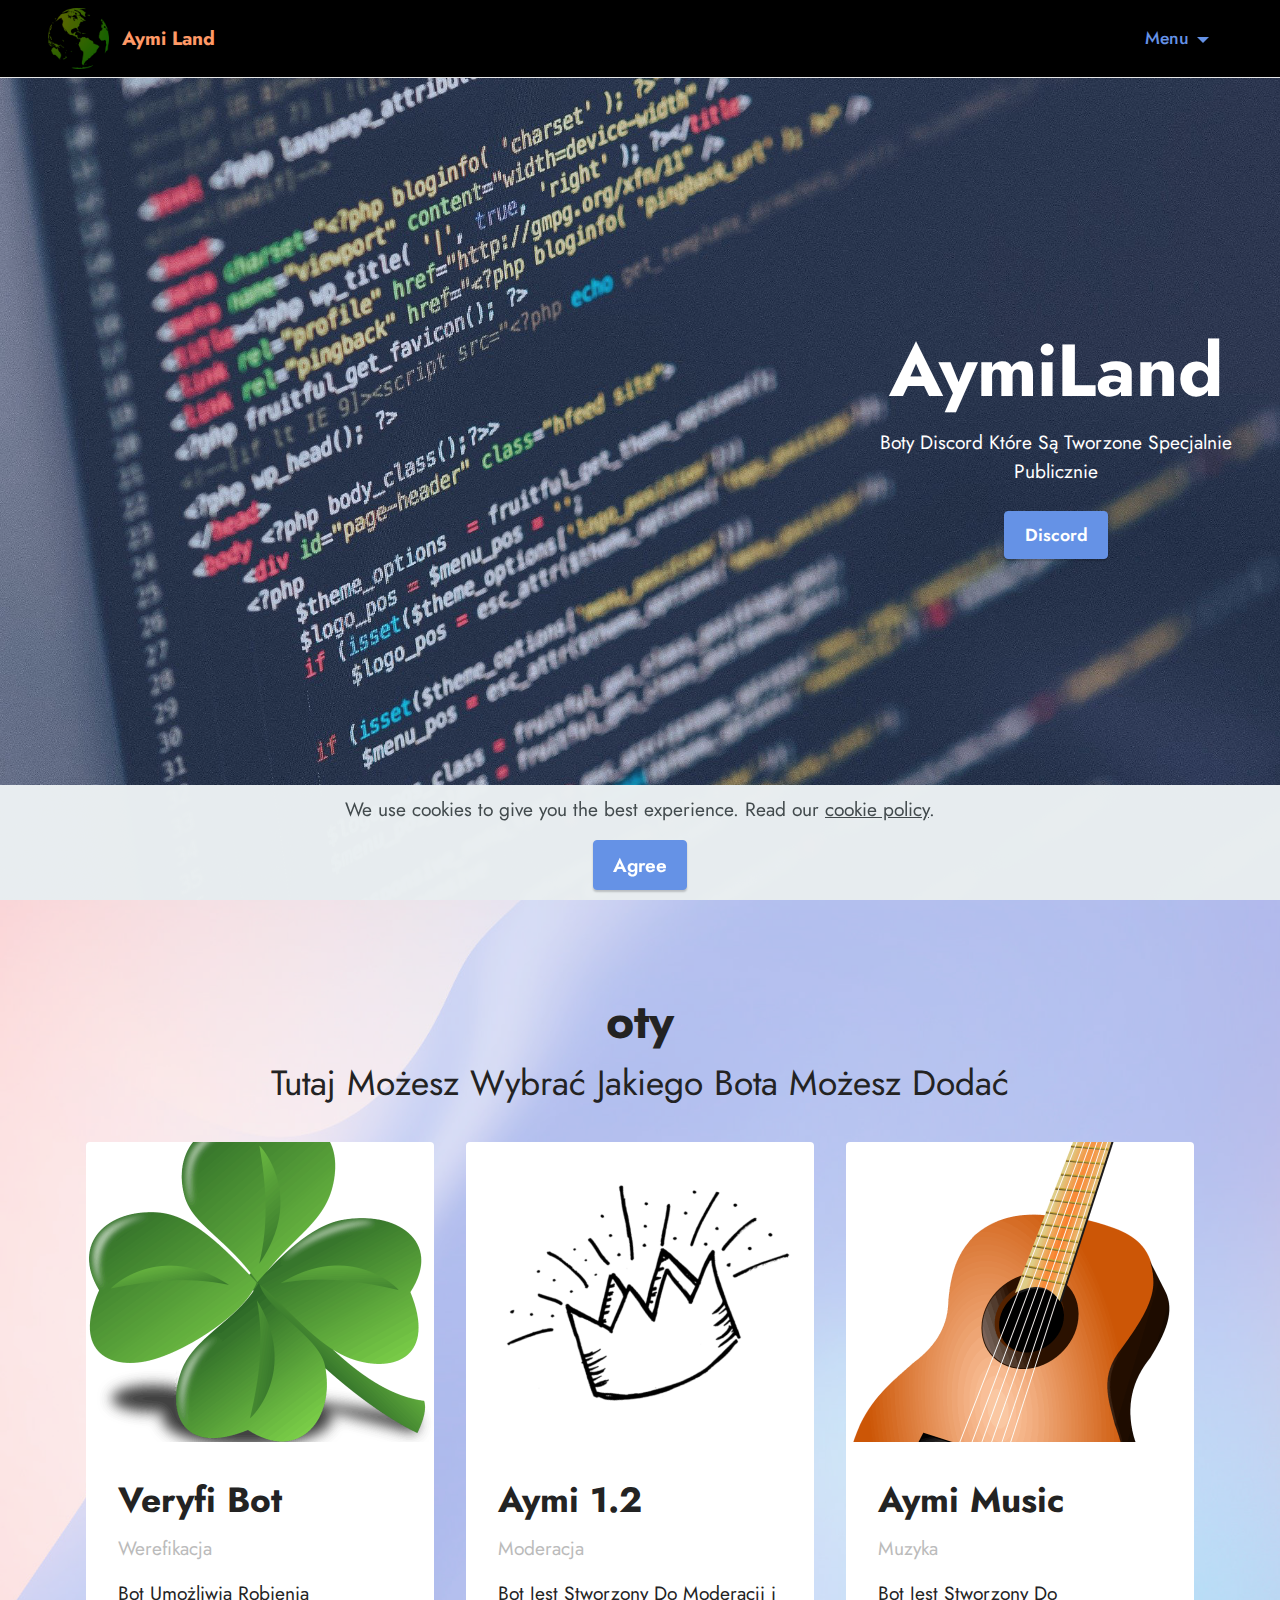
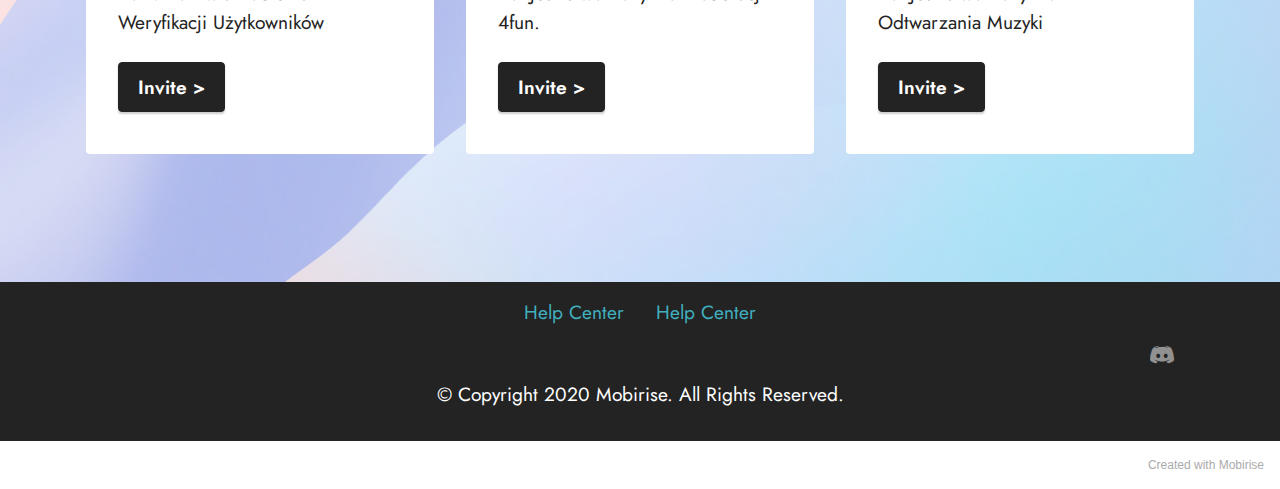
<file: Strona/index.html>
<!DOCTYPE html>
<html  >
<head>
  <!-- Site made with Mobirise Website Builder v5.6.0, https://mobirise.com -->
  <meta charset="UTF-8">
  <meta http-equiv="X-UA-Compatible" content="IE=edge">
  <meta name="generator" content="Mobirise v5.6.0, mobirise.com">
  <meta name="viewport" content="width=device-width, initial-scale=1, minimum-scale=1">
  <link rel="shortcut icon" href="assets/images/discord-crown-removal-main-img.webp" type="image/x-icon">
  <meta name="description" content="Bot Discord 
">
  
  
  <title>AymiLand</title>
  <link rel="stylesheet" href="assets/bootstrap/css/bootstrap.min.css">
  <link rel="stylesheet" href="assets/bootstrap/css/bootstrap-grid.min.css">
  <link rel="stylesheet" href="assets/bootstrap/css/bootstrap-reboot.min.css">
  <link rel="stylesheet" href="assets/dropdown/css/style.css">
  <link rel="stylesheet" href="assets/socicon/css/styles.css">
  <link rel="stylesheet" href="assets/theme/css/style.css">
  <link rel="preload" href="https://fonts.googleapis.com/css?family=Jost:100,200,300,400,500,600,700,800,900,100i,200i,300i,400i,500i,600i,700i,800i,900i&display=swap" as="style" onload="this.onload=null;this.rel='stylesheet'">
  <noscript><link rel="stylesheet" href="https://fonts.googleapis.com/css?family=Jost:100,200,300,400,500,600,700,800,900,100i,200i,300i,400i,500i,600i,700i,800i,900i&display=swap"></noscript>
  <link rel="preload" as="style" href="assets/mobirise/css/mbr-additional.css"><link rel="stylesheet" href="assets/mobirise/css/mbr-additional.css" type="text/css">
  
  
  
  
</head>
<body>
  
  <section data-bs-version="5.1" class="menu cid-s48OLK6784" once="menu" id="menu1-h">
    
    <nav class="navbar navbar-dropdown navbar-fixed-top navbar-expand-lg">
        <div class="container-fluid">
            <div class="navbar-brand">
                <span class="navbar-logo">
                    <a href="index.html">
                        <img src="assets/images/mbr-165x164.png" alt="Mobirise" style="height: 3.8rem;">
                    </a>
                </span>
                <span class="navbar-caption-wrap"><a class="navbar-caption text-danger display-7" href="https://mobiri.se">Aymi Land</a></span>
            </div>
            <button class="navbar-toggler" type="button" data-toggle="collapse" data-bs-toggle="collapse" data-target="#navbarSupportedContent" data-bs-target="#navbarSupportedContent" aria-controls="navbarNavAltMarkup" aria-expanded="false" aria-label="Toggle navigation">
                <div class="hamburger">
                    <span></span>
                    <span></span>
                    <span></span>
                    <span></span>
                </div>
            </button>
            <div class="collapse navbar-collapse" id="navbarSupportedContent">
                <ul class="navbar-nav nav-dropdown nav-right" data-app-modern-menu="true"><li class="nav-item dropdown"><a class="nav-link link dropdown-toggle text-primary show display-4" href="https://mobirise.com" data-toggle="dropdown-submenu" data-bs-toggle="dropdown" data-bs-auto-close="outside" aria-expanded="false">Menu</a><div class="dropdown-menu show" aria-labelledby="dropdown-undefined" data-bs-popper="none"><a class="dropdown-item text-primary show display-4" href="index.html">Home</a><a class="dropdown-item text-primary show display-4" href="page2.html">Skrypt</a><a class="dropdown-item text-primary display-4" href="a hre.html" aria-expanded="false">Gildie</a></div></li></ul>
                
                
            </div>
        </div>
    </nav>

</section>

<section data-bs-version="5.1" class="header18 cid-sWHoafSk5V mbr-fullscreen" id="header18-k">

    

    <div class="mbr-overlay" style="opacity: 0.2; background-color: rgb(68, 121, 217);"></div>

    <div class="align-center container-fluid">
        <div class="row justify-content-end">
            <div class="col-12 col-lg-4">
                <h1 class="mbr-section-title mbr-fonts-style mbr-white mb-3 display-1"><strong>AymiLand</strong></h1>
                
                <p class="mbr-text mbr-fonts-style mbr-white display-7">Boty Discord Które Są Tworzone Specjalnie Publicznie</p>
                <div class="mbr-section-btn mt-3"><a class="btn btn-primary display-4" href="https://mobiri.se">Discord</a></div>
            </div>
        </div>
    </div>
</section>

<section data-bs-version="5.1" class="features4 cid-sWHorMiv18" id="features4-l">
    
    <div class="mbr-overlay"></div>
    <div class="container">
        <div class="mbr-section-head">
            <h4 class="mbr-section-title mbr-fonts-style align-center mb-0 display-2"><strong>oty</strong></h4>
            <h5 class="mbr-section-subtitle mbr-fonts-style align-center mb-0 mt-2 display-5">Tutaj Możesz Wybrać Jakiego Bota Możesz Dodać</h5>
        </div>
        <div class="row mt-4">
            <div class="item features-image сol-12 col-md-6 col-lg-4">
                <div class="item-wrapper">
                    <div class="item-img">
                        <a href="https://discord.com/oauth2/authorize?client_id=875656348895961088&scope=bot%20applications.commands&permissions=2147483647" target="_blank"><img src="assets/images/mbr-696x680.png" alt="Veryfi Bot" title=""></a>
                    </div>
                    <div class="item-content">
                        <h5 class="item-title mbr-fonts-style display-5"><strong>Veryfi Bot</strong></h5>
                        <h6 class="item-subtitle mbr-fonts-style mt-1 display-7">Werefikacja</h6>
                        <p class="mbr-text mbr-fonts-style mt-3 display-7">Bot Umożliwia Robienia Weryfikacji Użytkowników&nbsp;</p>
                    </div>
                    <div class="mbr-section-btn item-footer mt-2"><a href="https://discord.com/oauth2/authorize?client_id=875656348895961088&scope=bot%20applications.commands&permissions=2147483647" class="btn item-btn btn-black display-7" target="_blank">Invite &gt;</a></div>
                </div>
            </div>
            <div class="item features-image сol-12 col-md-6 col-lg-4">
                <div class="item-wrapper">
                    <div class="item-img">
                        <a href="https://discord.com/oauth2/authorize?client_id=937382853602324500&scope=bot%20applications.commands&permissions=2147483647" target="_blank"><img src="assets/images/mbr-696x579.png" alt="Aymi Moderator" title=""></a>
                    </div>
                    <div class="item-content">
                        <h5 class="item-title mbr-fonts-style display-5"><strong>Aymi 1.2</strong></h5>
                        <h6 class="item-subtitle mbr-fonts-style mt-1 display-7">Moderacja</h6>
                        <p class="mbr-text mbr-fonts-style mt-3 display-7">Bot Jest Stworzony Do Moderacji i 4fun.&nbsp;</p>
                    </div>
                    <div class="mbr-section-btn item-footer mt-2"><a href="https://discord.com/oauth2/authorize?client_id=937382853602324500&scope=bot%20applications.commands&permissions=2147483647" class="btn item-btn btn-black display-7" target="_blank">Invite &gt;</a></div>
                </div>
            </div><div class="item features-image сol-12 col-md-6 col-lg-4">
                <div class="item-wrapper">
                    <div class="item-img">
                        <a href="https://discord.com/oauth2/authorize?client_id=937382908828733491&permissions=0&scope=bot" target="_blank"><img src="assets/images/mbr-696x1294.png" alt="Aymi Mysic" title="" data-slide-to="2" data-bs-slide-to="3"></a>
                    </div>
                    <div class="item-content">
                        <h5 class="item-title mbr-fonts-style display-5"><strong>Aymi Music</strong></h5>
                        <h6 class="item-subtitle mbr-fonts-style mt-1 display-7">Muzyka</h6>
                        <p class="mbr-text mbr-fonts-style mt-3 display-7">Bot Jest Stworzony Do Odtwarzania Muzyki</p>
                    </div>
                    <div class="mbr-section-btn item-footer mt-2"><a href="https://discord.com/oauth2/authorize?client_id=937382908828733491&permissions=0&scope=bot" class="btn item-btn btn-black display-7" target="_blank">Invite &gt;</a></div>
                </div>
            </div>
            

        </div>
    </div>
</section>

<section data-bs-version="5.1" class="footer3 cid-s48P1Icc8J mbr-reveal" once="footers" id="footer3-i">

    

    

    <div class="container">
        <div class="media-container-row align-center mbr-white">
            <div class="row row-links">
                <ul class="foot-menu">
                    
                    
                    
                    
                    
                <li class="foot-menu-item mbr-fonts-style display-7"><a href="index.html" class="text-success text-primary" target="_blank">Help Center</a></li><li class="foot-menu-item mbr-fonts-style display-7"><a href="index.html" class="text-success text-primary" target="_blank">Help Center</a></li></ul>
            </div>
            <div class="row social-row">
                <div class="social-list align-right pb-2">
                    
                    
                    
                    
                    
                    
                <div class="soc-item">
                        <a href="https://discord.gg/R7aZ5hYU24" target="_blank">
                            <span class="mbr-iconfont mbr-iconfont-social socicon-discord socicon"></span>
                        </a>
                    </div></div>
            </div>
            <div class="row row-copirayt">
                <p class="mbr-text mb-0 mbr-fonts-style mbr-white align-center display-7">
                    © Copyright 2020 Mobirise. All Rights Reserved.
                </p>
            </div>
        </div>
    </div>
</section><section style="background-color: #fff; font-family: -apple-system, BlinkMacSystemFont, 'Segoe UI', 'Roboto', 'Helvetica Neue', Arial, sans-serif; color:#aaa; font-size:12px; padding: 0; align-items: center; display: flex;"><a href="https://mobirise.site/b" style="flex: 1 1; height: 3rem; padding-left: 1rem;"></a><p style="flex: 0 0 auto; margin:0; padding-right:1rem;">Created with <a href="https://mobirise.site/a" style="color:#aaa;">Mobirise</a></p></section><script src="assets/bootstrap/js/bootstrap.bundle.min.js"></script>  <script src="assets/web/assets/cookies-alert-plugin/cookies-alert-core.js"></script>  <script src="assets/web/assets/cookies-alert-plugin/cookies-alert-script.js"></script>  <script src="assets/smoothscroll/smooth-scroll.js"></script>  <script src="assets/ytplayer/index.js"></script>  <script src="assets/dropdown/js/navbar-dropdown.js"></script>  <script src="assets/theme/js/script.js"></script>  
  
  
<input name="cookieData" type="hidden" data-cookie-customDialogSelector='null' data-cookie-colorText='#424a4d' data-cookie-colorBg='rgba(234, 239, 241, 0.99)' data-cookie-textButton='Agree' data-cookie-colorButton='' data-cookie-colorLink='#424a4d' data-cookie-underlineLink='true' data-cookie-text="We use cookies to give you the best experience. Read our <a href='privacy.html'>cookie policy</a>.">
  </body>
</html>
</file>
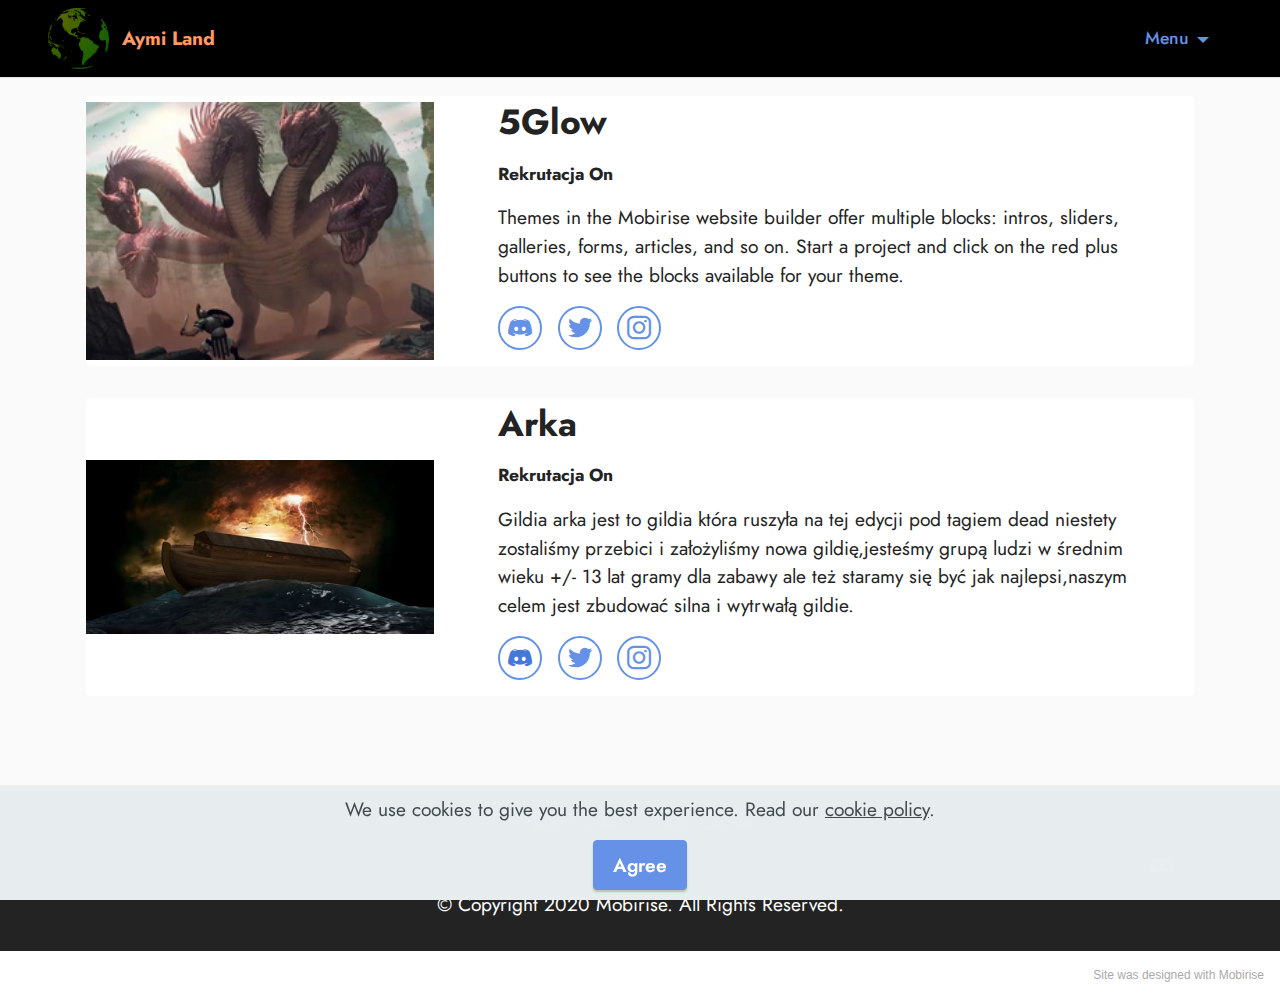
<file: Strona/a hre.html>
<!DOCTYPE html>
<html  >
<head>
  <!-- Site made with Mobirise Website Builder v5.6.0, https://mobirise.com -->
  <meta charset="UTF-8">
  <meta http-equiv="X-UA-Compatible" content="IE=edge">
  <meta name="generator" content="Mobirise v5.6.0, mobirise.com">
  <meta name="viewport" content="width=device-width, initial-scale=1, minimum-scale=1">
  <link rel="shortcut icon" href="assets/images/discord-crown-removal-main-img.webp" type="image/x-icon">
  <meta name="description" content="">
  
  
  <title>Gildie</title>
  <link rel="stylesheet" href="assets/bootstrap/css/bootstrap.min.css">
  <link rel="stylesheet" href="assets/bootstrap/css/bootstrap-grid.min.css">
  <link rel="stylesheet" href="assets/bootstrap/css/bootstrap-reboot.min.css">
  <link rel="stylesheet" href="assets/dropdown/css/style.css">
  <link rel="stylesheet" href="assets/socicon/css/styles.css">
  <link rel="stylesheet" href="assets/theme/css/style.css">
  <link rel="preload" href="https://fonts.googleapis.com/css?family=Jost:100,200,300,400,500,600,700,800,900,100i,200i,300i,400i,500i,600i,700i,800i,900i&display=swap" as="style" onload="this.onload=null;this.rel='stylesheet'">
  <noscript><link rel="stylesheet" href="https://fonts.googleapis.com/css?family=Jost:100,200,300,400,500,600,700,800,900,100i,200i,300i,400i,500i,600i,700i,800i,900i&display=swap"></noscript>
  <link rel="preload" as="style" href="assets/mobirise/css/mbr-additional.css"><link rel="stylesheet" href="assets/mobirise/css/mbr-additional.css" type="text/css">
  
  
  
  
</head>
<body>
  
  <section data-bs-version="5.1" class="menu cid-s48OLK6784" once="menu" id="menu1-n">
    
    <nav class="navbar navbar-dropdown navbar-fixed-top navbar-expand-lg">
        <div class="container-fluid">
            <div class="navbar-brand">
                <span class="navbar-logo">
                    <a href="index.html">
                        <img src="assets/images/mbr-165x164.png" alt="Mobirise" style="height: 3.8rem;">
                    </a>
                </span>
                <span class="navbar-caption-wrap"><a class="navbar-caption text-danger display-7" href="https://mobiri.se">Aymi Land</a></span>
            </div>
            <button class="navbar-toggler" type="button" data-toggle="collapse" data-bs-toggle="collapse" data-target="#navbarSupportedContent" data-bs-target="#navbarSupportedContent" aria-controls="navbarNavAltMarkup" aria-expanded="false" aria-label="Toggle navigation">
                <div class="hamburger">
                    <span></span>
                    <span></span>
                    <span></span>
                    <span></span>
                </div>
            </button>
            <div class="collapse navbar-collapse" id="navbarSupportedContent">
                <ul class="navbar-nav nav-dropdown nav-right" data-app-modern-menu="true"><li class="nav-item dropdown"><a class="nav-link link dropdown-toggle text-primary show display-4" href="https://mobirise.com" data-toggle="dropdown-submenu" data-bs-toggle="dropdown" data-bs-auto-close="outside" aria-expanded="false">Menu</a><div class="dropdown-menu show" aria-labelledby="dropdown-undefined" data-bs-popper="none"><a class="dropdown-item text-primary show display-4" href="index.html">Home</a><a class="dropdown-item text-primary show display-4" href="page2.html">Skrypt</a><a class="dropdown-item text-primary display-4" href="a hre.html" aria-expanded="false">Gildie</a></div></li></ul>
                
                
            </div>
        </div>
    </nav>

</section>

<section data-bs-version="5.1" class="team2 cid-sWHK1w6VrK" xmlns="http://www.w3.org/1999/html" id="team2-q">
    
    
    <div class="container">
        <div class="card">
            <div class="card-wrapper">
                <div class="row align-items-center">
                    <div class="col-12 col-md-4">
                        <div class="image-wrapper">
                            <img src="assets/images/hydra-final-by-forrestimel-d7nij8s.webp" alt="5Glow">
                        </div>
                    </div>
                    <div class="col-12 col-md">
                        <div class="card-box">
                            <h5 class="card-title mbr-fonts-style m-0 mb-3 display-5"><strong>5Glow</strong></h5>
                            <h6 class="card-subtitle mbr-fonts-style mb-3 display-4"><strong>Rekrutacja On</strong></h6>
                            <p class="mbr-text mbr-fonts-style display-7">
                                Themes in the Mobirise website builder offer multiple blocks: intros, sliders,
                                galleries, forms, articles, and so on. Start a project and click on the red plus buttons
                                to see the blocks available for your theme.
                            </p>
                            <div class="social-row display-7">
                                <div class="soc-item">
                                    <a href="https://discord.gg/wYJc8THNgu" target="_blank">
                                        <span class="mbr-iconfont socicon-discord socicon"></span>
                                    </a>
                                </div>
                                <div class="soc-item">
                                    <a href="https://twitter.com/" target="_blank">
                                        <span class="mbr-iconfont socicon-twitter socicon"></span>
                                    </a>
                                </div>
                                <div class="soc-item">
                                    <a href="https://instagram.com/mobirise" target="_blank">
                                        <span class="mbr-iconfont socicon socicon-instagram"></span>
                                    </a>
                                </div>
                                
                                
                            </div>
                        </div>
                    </div>
                </div>
            </div>
        </div>
        <div class="card">
            <div class="card-wrapper">
                <div class="row align-items-center">
                    <div class="col-12 col-md-4">
                        <div class="image-wrapper">
                            <img src="assets/images/c360564eea2321ecec7713d1ec25147a-600x300.jpg" alt="Arka">
                        </div>
                    </div>
                    <div class="col-12 col-md">
                        <div class="card-box">
                            <h5 class="card-title mbr-fonts-style m-0 mb-3 display-5"><strong>Arka</strong></h5>
                            <h6 class="card-subtitle mbr-fonts-style mb-3 display-4"><strong>Rekrutacja On</strong></h6>
                            <p class="mbr-text mbr-fonts-style display-7">
                                Gildia arka jest to gildia która ruszyła na tej edycji pod tagiem dead niestety zostaliśmy przebici i założyliśmy nowa gildię,jesteśmy grupą ludzi w średnim wieku +/- 13 lat gramy dla zabawy ale też staramy się być jak najlepsi,naszym celem jest zbudować silna i wytrwałą gildie.
                            </p>
                            <div class="social-row display-7">
                                <div class="soc-item">
                                    <a href="https://discord.gg/wYJc8THNgu" target="_blank">
                                        <span class="mbr-iconfont socicon-discord socicon" style="color: rgb(68, 121, 217); fill: rgb(68, 121, 217);"></span>
                                    </a>
                                </div>
                                <div class="soc-item">
                                    <a href="https://twitter.com/mobirise" target="_blank">
                                        <span class="mbr-iconfont socicon socicon-twitter"></span>
                                    </a>
                                </div>
                                <div class="soc-item">
                                    <a href="https://instagram.com/" target="_blank">
                                        <span class="mbr-iconfont socicon-instagram socicon"></span>
                                    </a>
                                </div>
                                
                                
                            </div>
                        </div>
                    </div>
                </div>
            </div>
        </div>
        
    </div>
</section>

<section data-bs-version="5.1" class="footer3 cid-s48P1Icc8J mbr-reveal" once="footers" id="footer3-o">

    

    

    <div class="container">
        <div class="media-container-row align-center mbr-white">
            <div class="row row-links">
                <ul class="foot-menu">
                    
                    
                    
                    
                    
                <li class="foot-menu-item mbr-fonts-style display-7"><a href="index.html" class="text-success text-primary" target="_blank">Help Center</a></li><li class="foot-menu-item mbr-fonts-style display-7"><a href="index.html" class="text-success text-primary" target="_blank">Help Center</a></li></ul>
            </div>
            <div class="row social-row">
                <div class="social-list align-right pb-2">
                    
                    
                    
                    
                    
                    
                <div class="soc-item">
                        <a href="https://discord.gg/R7aZ5hYU24" target="_blank">
                            <span class="mbr-iconfont mbr-iconfont-social socicon-discord socicon"></span>
                        </a>
                    </div></div>
            </div>
            <div class="row row-copirayt">
                <p class="mbr-text mb-0 mbr-fonts-style mbr-white align-center display-7">
                    © Copyright 2020 Mobirise. All Rights Reserved.
                </p>
            </div>
        </div>
    </div>
</section><section style="background-color: #fff; font-family: -apple-system, BlinkMacSystemFont, 'Segoe UI', 'Roboto', 'Helvetica Neue', Arial, sans-serif; color:#aaa; font-size:12px; padding: 0; align-items: center; display: flex;"><a href="https://mobirise.site/w" style="flex: 1 1; height: 3rem; padding-left: 1rem;"></a><p style="flex: 0 0 auto; margin:0; padding-right:1rem;">Site was <a href="https://mobirise.site/h" style="color:#aaa;">designed with</a> Mobirise</p></section><script src="assets/bootstrap/js/bootstrap.bundle.min.js"></script>  <script src="assets/web/assets/cookies-alert-plugin/cookies-alert-core.js"></script>  <script src="assets/web/assets/cookies-alert-plugin/cookies-alert-script.js"></script>  <script src="assets/smoothscroll/smooth-scroll.js"></script>  <script src="assets/ytplayer/index.js"></script>  <script src="assets/dropdown/js/navbar-dropdown.js"></script>  <script src="assets/theme/js/script.js"></script>  
  
  
<input name="cookieData" type="hidden" data-cookie-customDialogSelector='null' data-cookie-colorText='#424a4d' data-cookie-colorBg='rgba(234, 239, 241, 0.99)' data-cookie-textButton='Agree' data-cookie-colorButton='' data-cookie-colorLink='#424a4d' data-cookie-underlineLink='true' data-cookie-text="We use cookies to give you the best experience. Read our <a href='privacy.html'>cookie policy</a>.">
  </body>
</html>
</file>
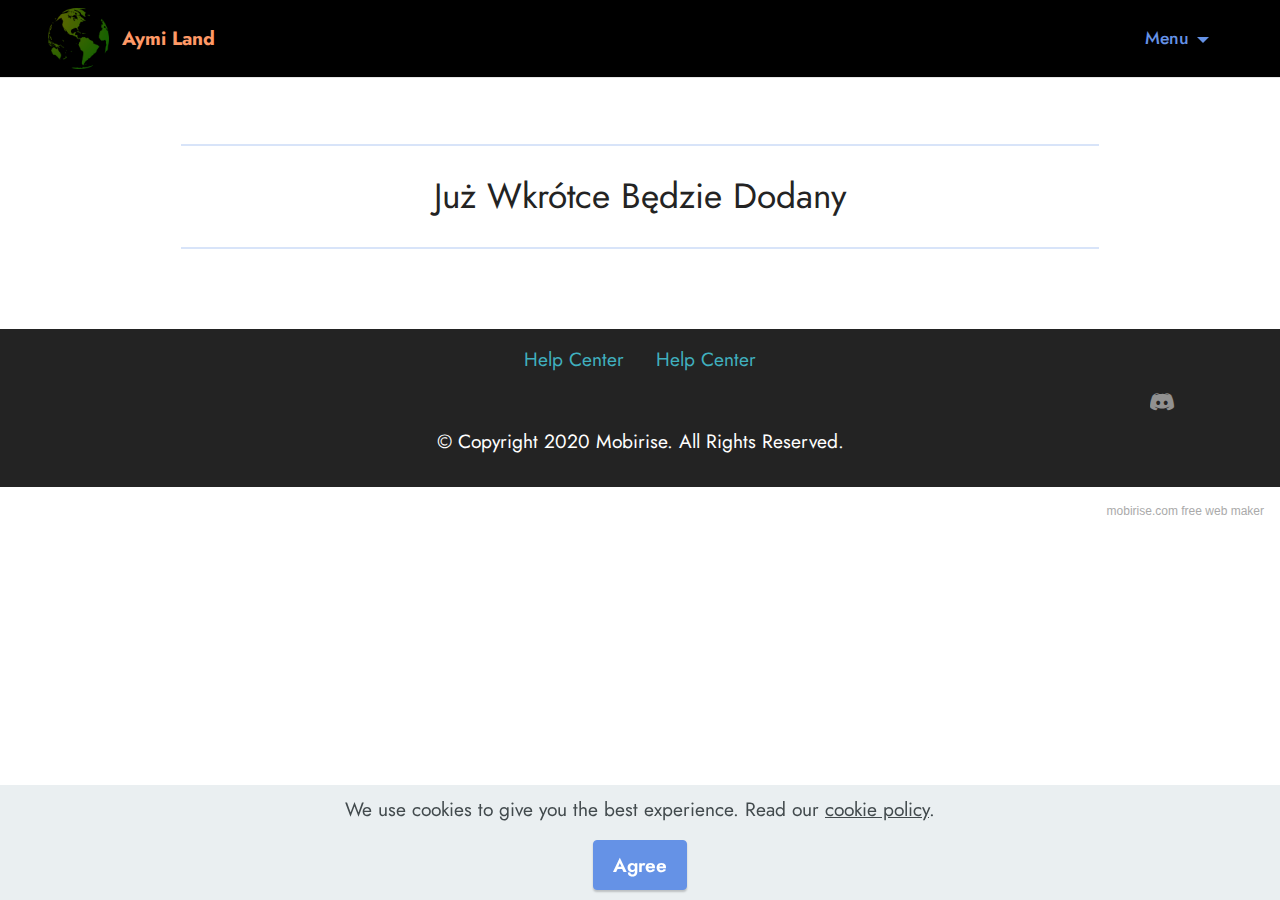
<file: Strona/page2.html>
<!DOCTYPE html>
<html  >
<head>
  <!-- Site made with Mobirise Website Builder v5.6.0, https://mobirise.com -->
  <meta charset="UTF-8">
  <meta http-equiv="X-UA-Compatible" content="IE=edge">
  <meta name="generator" content="Mobirise v5.6.0, mobirise.com">
  <meta name="viewport" content="width=device-width, initial-scale=1, minimum-scale=1">
  <link rel="shortcut icon" href="assets/images/discord-crown-removal-main-img.webp" type="image/x-icon">
  <meta name="description" content="">
  
  
  <title>Skrypt</title>
  <link rel="stylesheet" href="assets/bootstrap/css/bootstrap.min.css">
  <link rel="stylesheet" href="assets/bootstrap/css/bootstrap-grid.min.css">
  <link rel="stylesheet" href="assets/bootstrap/css/bootstrap-reboot.min.css">
  <link rel="stylesheet" href="assets/dropdown/css/style.css">
  <link rel="stylesheet" href="assets/socicon/css/styles.css">
  <link rel="stylesheet" href="assets/theme/css/style.css">
  <link rel="preload" href="https://fonts.googleapis.com/css?family=Jost:100,200,300,400,500,600,700,800,900,100i,200i,300i,400i,500i,600i,700i,800i,900i&display=swap" as="style" onload="this.onload=null;this.rel='stylesheet'">
  <noscript><link rel="stylesheet" href="https://fonts.googleapis.com/css?family=Jost:100,200,300,400,500,600,700,800,900,100i,200i,300i,400i,500i,600i,700i,800i,900i&display=swap"></noscript>
  <link rel="preload" as="style" href="assets/mobirise/css/mbr-additional.css"><link rel="stylesheet" href="assets/mobirise/css/mbr-additional.css" type="text/css">
  
  
  
  
</head>
<body>
  
  <section data-bs-version="5.1" class="menu cid-s48OLK6784" once="menu" id="menu1-r">
    
    <nav class="navbar navbar-dropdown navbar-fixed-top navbar-expand-lg">
        <div class="container-fluid">
            <div class="navbar-brand">
                <span class="navbar-logo">
                    <a href="index.html">
                        <img src="assets/images/mbr-165x164.png" alt="Mobirise" style="height: 3.8rem;">
                    </a>
                </span>
                <span class="navbar-caption-wrap"><a class="navbar-caption text-danger display-7" href="https://mobiri.se">Aymi Land</a></span>
            </div>
            <button class="navbar-toggler" type="button" data-toggle="collapse" data-bs-toggle="collapse" data-target="#navbarSupportedContent" data-bs-target="#navbarSupportedContent" aria-controls="navbarNavAltMarkup" aria-expanded="false" aria-label="Toggle navigation">
                <div class="hamburger">
                    <span></span>
                    <span></span>
                    <span></span>
                    <span></span>
                </div>
            </button>
            <div class="collapse navbar-collapse" id="navbarSupportedContent">
                <ul class="navbar-nav nav-dropdown nav-right" data-app-modern-menu="true"><li class="nav-item dropdown"><a class="nav-link link dropdown-toggle text-primary show display-4" href="https://mobirise.com" data-toggle="dropdown-submenu" data-bs-toggle="dropdown" data-bs-auto-close="outside" aria-expanded="false">Menu</a><div class="dropdown-menu show" aria-labelledby="dropdown-undefined" data-bs-popper="none"><a class="dropdown-item text-primary show display-4" href="index.html">Home</a><a class="dropdown-item text-primary show display-4" href="page2.html">Skrypt</a><a class="dropdown-item text-primary display-4" href="a hre.html" aria-expanded="false">Gildie</a></div></li></ul>
                
                
            </div>
        </div>
    </nav>

</section>

<section data-bs-version="5.1" class="content6 cid-sWKBKRHyvR" id="content6-t">
    
    <div class="container">
        <div class="row justify-content-center">
            <div class="col-md-12 col-lg-10">
                <hr class="line">
                <p class="mbr-text align-center mbr-fonts-style my-4 display-5">Już Wkrótce Będzie Dodany</p>
                <hr class="line">
            </div>
        </div>
    </div>
</section>

<section data-bs-version="5.1" class="footer3 cid-s48P1Icc8J mbr-reveal" once="footers" id="footer3-s">

    

    

    <div class="container">
        <div class="media-container-row align-center mbr-white">
            <div class="row row-links">
                <ul class="foot-menu">
                    
                    
                    
                    
                    
                <li class="foot-menu-item mbr-fonts-style display-7"><a href="index.html" class="text-success text-primary" target="_blank">Help Center</a></li><li class="foot-menu-item mbr-fonts-style display-7"><a href="index.html" class="text-success text-primary" target="_blank">Help Center</a></li></ul>
            </div>
            <div class="row social-row">
                <div class="social-list align-right pb-2">
                    
                    
                    
                    
                    
                    
                <div class="soc-item">
                        <a href="https://discord.gg/R7aZ5hYU24" target="_blank">
                            <span class="mbr-iconfont mbr-iconfont-social socicon-discord socicon"></span>
                        </a>
                    </div></div>
            </div>
            <div class="row row-copirayt">
                <p class="mbr-text mb-0 mbr-fonts-style mbr-white align-center display-7">
                    © Copyright 2020 Mobirise. All Rights Reserved.
                </p>
            </div>
        </div>
    </div>
</section><section style="background-color: #fff; font-family: -apple-system, BlinkMacSystemFont, 'Segoe UI', 'Roboto', 'Helvetica Neue', Arial, sans-serif; color:#aaa; font-size:12px; padding: 0; align-items: center; display: flex;"><a href="https://mobirise.site/b" style="flex: 1 1; height: 3rem; padding-left: 1rem;"></a><p style="flex: 0 0 auto; margin:0; padding-right:1rem;"><a href="https://mobirise.site" style="color:#aaa;">mobirise.com</a> free web maker</p></section><script src="assets/bootstrap/js/bootstrap.bundle.min.js"></script>  <script src="assets/web/assets/cookies-alert-plugin/cookies-alert-core.js"></script>  <script src="assets/web/assets/cookies-alert-plugin/cookies-alert-script.js"></script>  <script src="assets/smoothscroll/smooth-scroll.js"></script>  <script src="assets/ytplayer/index.js"></script>  <script src="assets/dropdown/js/navbar-dropdown.js"></script>  <script src="assets/theme/js/script.js"></script>  
  
  
<input name="cookieData" type="hidden" data-cookie-customDialogSelector='null' data-cookie-colorText='#424a4d' data-cookie-colorBg='rgba(234, 239, 241, 0.99)' data-cookie-textButton='Agree' data-cookie-colorButton='' data-cookie-colorLink='#424a4d' data-cookie-underlineLink='true' data-cookie-text="We use cookies to give you the best experience. Read our <a href='privacy.html'>cookie policy</a>.">
  </body>
</html>
</file>
<file: Strona/assets/dropdown/css/style.css>
.navbar-dropdown {
  left: 0;
  padding: 0;
  position: absolute;
  right: 0;
  top: 0;
  transition: all 0.45s ease;
  z-index: 1030;
  background: #282828; }
  .navbar-dropdown .navbar-logo {
    margin-right: 0.8rem;
    transition: margin 0.3s ease-in-out;
    vertical-align: middle; }
    .navbar-dropdown .navbar-logo img {
      height: 3.125rem;
      transition: all 0.3s ease-in-out; }
    .navbar-dropdown .navbar-logo.mbr-iconfont {
      font-size: 3.125rem;
      line-height: 3.125rem; }
  .navbar-dropdown .navbar-caption {
    font-weight: 700;
    white-space: normal;
    vertical-align: -4px;
    line-height: 3.125rem !important; }
    .navbar-dropdown .navbar-caption, .navbar-dropdown .navbar-caption:hover {
      color: inherit;
      text-decoration: none; }
  .navbar-dropdown .mbr-iconfont + .navbar-caption {
    vertical-align: -1px; }
  .navbar-dropdown.navbar-fixed-top {
    position: fixed; }
  .navbar-dropdown .navbar-brand span {
    vertical-align: -4px; }
  .navbar-dropdown.bg-color.transparent {
    background: none; }
  .navbar-dropdown.navbar-short .navbar-brand {
    padding: 0.625rem 0; }
    .navbar-dropdown.navbar-short .navbar-brand span {
      vertical-align: -1px; }
  .navbar-dropdown.navbar-short .navbar-caption {
    line-height: 2.375rem !important;
    vertical-align: -2px; }
  .navbar-dropdown.navbar-short .navbar-logo {
    margin-right: 0.5rem; }
    .navbar-dropdown.navbar-short .navbar-logo img {
      height: 2.375rem; }
    .navbar-dropdown.navbar-short .navbar-logo.mbr-iconfont {
      font-size: 2.375rem;
      line-height: 2.375rem; }
  .navbar-dropdown.navbar-short .mbr-table-cell {
    height: 3.625rem; }
  .navbar-dropdown .navbar-close {
    left: 0.6875rem;
    position: fixed;
    top: 0.75rem;
    z-index: 1000; }
  .navbar-dropdown .hamburger-icon {
    content: "";
    display: inline-block;
    vertical-align: middle;
    width: 16px;
    -webkit-box-shadow: 0 -6px 0 1px #282828,0 0 0 1px #282828,0 6px 0 1px #282828;
    -moz-box-shadow: 0 -6px 0 1px #282828,0 0 0 1px #282828,0 6px 0 1px #282828;
    box-shadow: 0 -6px 0 1px #282828,0 0 0 1px #282828,0 6px 0 1px #282828; }

.dropdown-menu .dropdown-toggle[data-toggle="dropdown-submenu"]::after {
  border-bottom: 0.35em solid transparent;
  border-left: 0.35em solid;
  border-right: 0;
  border-top: 0.35em solid transparent;
  margin-left: 0.3rem; }

.dropdown-menu .dropdown-item:focus {
  outline: 0; }

.nav-dropdown {
  font-size: 0.75rem;
  font-weight: 500;
  height: auto !important; }
  .nav-dropdown .nav-btn {
    padding-left: 1rem; }
  .nav-dropdown .link {
    margin: .667em 1.667em;
    font-weight: 500;
    padding: 0;
    transition: color .2s ease-in-out; }
    .nav-dropdown .link.dropdown-toggle {
      margin-right: 2.583em; }
      .nav-dropdown .link.dropdown-toggle::after {
        margin-left: .25rem;
        border-top: 0.35em solid;
        border-right: 0.35em solid transparent;
        border-left: 0.35em solid transparent;
        border-bottom: 0; }
      .nav-dropdown .link.dropdown-toggle[aria-expanded="true"] {
        margin: 0;
        padding: 0.667em 3.263em  0.667em 1.667em; }
  .nav-dropdown .link::after,
  .nav-dropdown .dropdown-item::after {
    color: inherit; }
  .nav-dropdown .btn {
    font-size: 0.75rem;
    font-weight: 700;
    letter-spacing: 0;
    margin-bottom: 0;
    padding-left: 1.25rem;
    padding-right: 1.25rem; }
  .nav-dropdown .dropdown-menu {
    border-radius: 0;
    border: 0;
    left: 0;
    margin: 0;
    padding-bottom: 1.25rem;
    padding-top: 1.25rem;
    position: relative; }
  .nav-dropdown .dropdown-submenu {
    margin-left: 0.125rem;
    top: 0; }
  .nav-dropdown .dropdown-item {
    font-weight: 500;
    line-height: 2;
    padding: 0.3846em 4.615em 0.3846em 1.5385em;
    position: relative;
    transition: color .2s ease-in-out, background-color .2s ease-in-out; }
    .nav-dropdown .dropdown-item::after {
      margin-top: -0.3077em;
      position: absolute;
      right: 1.1538em;
      top: 50%; }
    .nav-dropdown .dropdown-item:focus, .nav-dropdown .dropdown-item:hover {
      background: none; }

@media (max-width: 767px) {
  .nav-dropdown.navbar-toggleable-sm {
    bottom: 0;
    display: none;
    left: 0;
    overflow-x: hidden;
    position: fixed;
    top: 0;
    transform: translateX(-100%);
    -ms-transform: translateX(-100%);
    -webkit-transform: translateX(-100%);
    width: 18.75rem;
    z-index: 999; } }
.nav-dropdown.navbar-toggleable-xl {
  bottom: 0;
  display: none;
  left: 0;
  overflow-x: hidden;
  position: fixed;
  top: 0;
  transform: translateX(-100%);
  -ms-transform: translateX(-100%);
  -webkit-transform: translateX(-100%);
  width: 18.75rem;
  z-index: 999; }

.nav-dropdown-sm {
  display: block !important;
  overflow-x: hidden;
  overflow: auto;
  padding-top: 3.875rem; }
  .nav-dropdown-sm::after {
    content: "";
    display: block;
    height: 3rem;
    width: 100%; }
  .nav-dropdown-sm.collapse.in ~ .navbar-close {
    display: block !important; }
  .nav-dropdown-sm.collapsing, .nav-dropdown-sm.collapse.in {
    transform: translateX(0);
    -ms-transform: translateX(0);
    -webkit-transform: translateX(0);
    transition: all 0.25s ease-out;
    -webkit-transition: all 0.25s ease-out;
    background: #282828; }
  .nav-dropdown-sm.collapsing[aria-expanded="false"] {
    transform: translateX(-100%);
    -ms-transform: translateX(-100%);
    -webkit-transform: translateX(-100%); }
  .nav-dropdown-sm .nav-item {
    display: block;
    margin-left: 0 !important;
    padding-left: 0; }
  .nav-dropdown-sm .link,
  .nav-dropdown-sm .dropdown-item {
    border-top: 1px dotted rgba(255, 255, 255, 0.1);
    font-size: 0.8125rem;
    line-height: 1.6;
    margin: 0 !important;
    padding: 0.875rem 2.4rem 0.875rem 1.5625rem !important;
    position: relative;
    white-space: normal; }
    .nav-dropdown-sm .link:focus, .nav-dropdown-sm .link:hover,
    .nav-dropdown-sm .dropdown-item:focus,
    .nav-dropdown-sm .dropdown-item:hover {
      background: rgba(0, 0, 0, 0.2) !important;
      color: #c0a375; }
  .nav-dropdown-sm .nav-btn {
    position: relative;
    padding: 1.5625rem 1.5625rem 0 1.5625rem; }
    .nav-dropdown-sm .nav-btn::before {
      border-top: 1px dotted rgba(255, 255, 255, 0.1);
      content: "";
      left: 0;
      position: absolute;
      top: 0;
      width: 100%; }
    .nav-dropdown-sm .nav-btn + .nav-btn {
      padding-top: 0.625rem; }
      .nav-dropdown-sm .nav-btn + .nav-btn::before {
        display: none; }
  .nav-dropdown-sm .btn {
    padding: 0.625rem 0; }
  .nav-dropdown-sm .dropdown-toggle[data-toggle="dropdown-submenu"]::after {
    margin-left: .25rem;
    border-top: 0.35em solid;
    border-right: 0.35em solid transparent;
    border-left: 0.35em solid transparent;
    border-bottom: 0; }
  .nav-dropdown-sm .dropdown-toggle[data-toggle="dropdown-submenu"][aria-expanded="true"]::after {
    border-top: 0;
    border-right: 0.35em solid transparent;
    border-left: 0.35em solid transparent;
    border-bottom: 0.35em solid; }
  .nav-dropdown-sm .dropdown-menu {
    margin: 0;
    padding: 0;
    position: relative;
    top: 0;
    left: 0;
    width: 100%;
    border: 0;
    float: none;
    border-radius: 0;
    background: none; }
  .nav-dropdown-sm .dropdown-submenu {
    left: 100%;
    margin-left: 0.125rem;
    margin-top: -1.25rem;
    top: 0; }

.navbar-toggleable-sm .nav-dropdown .dropdown-menu {
  position: absolute; }

.navbar-toggleable-sm .nav-dropdown .dropdown-submenu {
  left: 100%;
  margin-left: 0.125rem;
  margin-top: -1.25rem;
  top: 0; }

.navbar-toggleable-sm.opened .nav-dropdown .dropdown-menu {
  position: relative; }

.navbar-toggleable-sm.opened .nav-dropdown .dropdown-submenu {
  left: 0;
  margin-left: 00rem;
  margin-top: 0rem;
  top: 0; }

.is-builder .nav-dropdown.collapsing {
  transition: none !important; }
</file>
<file: Strona/assets/socicon/css/styles.css>
@charset "UTF-8";

@font-face {
  font-family: 'Socicon';
  src:  url('../fonts/socicon.eot');
  src:  url('../fonts/socicon.eot?#iefix') format('embedded-opentype'),
    url('../fonts/socicon.woff2') format('woff2'),
    url('../fonts/socicon.ttf') format('truetype'),
    url('../fonts/socicon.woff') format('woff'),
    url('../fonts/socicon.svg#socicon') format('svg');
  font-weight: normal;
  font-style: normal;
  font-display: swap;
}

[data-icon]:before {
  font-family: "socicon" !important;
  content: attr(data-icon);
  font-style: normal !important;
  font-weight: normal !important;
  font-variant: normal !important;
  text-transform: none !important;
  speak: none;
  line-height: 1;
  -webkit-font-smoothing: antialiased;
  -moz-osx-font-smoothing: grayscale;
}

[class^="socicon-"], [class*=" socicon-"] {
  /* use !important to prevent issues with browser extensions that change fonts */
  font-family: 'Socicon' !important;
  speak: none;
  font-style: normal;
  font-weight: normal;
  font-variant: normal;
  text-transform: none;
  line-height: 1;

  /* Better Font Rendering =========== */
  -webkit-font-smoothing: antialiased;
  -moz-osx-font-smoothing: grayscale;
}

.socicon-eitaa:before {
  content: "\e97c";
}
.socicon-soroush:before {
  content: "\e97d";
}
.socicon-bale:before {
  content: "\e97e";
}
.socicon-zazzle:before {
  content: "\e97b";
}
.socicon-society6:before {
  content: "\e97a";
}
.socicon-redbubble:before {
  content: "\e979";
}
.socicon-avvo:before {
  content: "\e978";
}
.socicon-stitcher:before {
  content: "\e977";
}
.socicon-googlehangouts:before {
  content: "\e974";
}
.socicon-dlive:before {
  content: "\e975";
}
.socicon-vsco:before {
  content: "\e976";
}
.socicon-flipboard:before {
  content: "\e973";
}
.socicon-ubuntu:before {
  content: "\e958";
}
.socicon-artstation:before {
  content: "\e959";
}
.socicon-invision:before {
  content: "\e95a";
}
.socicon-torial:before {
  content: "\e95b";
}
.socicon-collectorz:before {
  content: "\e95c";
}
.socicon-seenthis:before {
  content: "\e95d";
}
.socicon-googleplaymusic:before {
  content: "\e95e";
}
.socicon-debian:before {
  content: "\e95f";
}
.socicon-filmfreeway:before {
  content: "\e960";
}
.socicon-gnome:before {
  content: "\e961";
}
.socicon-itchio:before {
  content: "\e962";
}
.socicon-jamendo:before {
  content: "\e963";
}
.socicon-mix:before {
  content: "\e964";
}
.socicon-sharepoint:before {
  content: "\e965";
}
.socicon-tinder:before {
  content: "\e966";
}
.socicon-windguru:before {
  content: "\e967";
}
.socicon-cdbaby:before {
  content: "\e968";
}
.socicon-elementaryos:before {
  content: "\e969";
}
.socicon-stage32:before {
  content: "\e96a";
}
.socicon-tiktok:before {
  content: "\e96b";
}
.socicon-gitter:before {
  content: "\e96c";
}
.socicon-letterboxd:before {
  content: "\e96d";
}
.socicon-threema:before {
  content: "\e96e";
}
.socicon-splice:before {
  content: "\e96f";
}
.socicon-metapop:before {
  content: "\e970";
}
.socicon-naver:before {
  content: "\e971";
}
.socicon-remote:before {
  content: "\e972";
}
.socicon-internet:before {
  content: "\e957";
}
.socicon-moddb:before {
  content: "\e94b";
}
.socicon-indiedb:before {
  content: "\e94c";
}
.socicon-traxsource:before {
  content: "\e94d";
}
.socicon-gamefor:before {
  content: "\e94e";
}
.socicon-pixiv:before {
  content: "\e94f";
}
.socicon-myanimelist:before {
  content: "\e950";
}
.socicon-blackberry:before {
  content: "\e951";
}
.socicon-wickr:before {
  content: "\e952";
}
.socicon-spip:before {
  content: "\e953";
}
.socicon-napster:before {
  content: "\e954";
}
.socicon-beatport:before {
  content: "\e955";
}
.socicon-hackerone:before {
  content: "\e956";
}
.socicon-hackernews:before {
  content: "\e946";
}
.socicon-smashwords:before {
  content: "\e947";
}
.socicon-kobo:before {
  content: "\e948";
}
.socicon-bookbub:before {
  content: "\e949";
}
.socicon-mailru:before {
  content: "\e94a";
}
.socicon-gitlab:before {
  content: "\e945";
}
.socicon-instructables:before {
  content: "\e944";
}
.socicon-portfolio:before {
  content: "\e943";
}
.socicon-codered:before {
  content: "\e940";
}
.socicon-origin:before {
  content: "\e941";
}
.socicon-nextdoor:before {
  content: "\e942";
}
.socicon-udemy:before {
  content: "\e93f";
}
.socicon-livemaster:before {
  content: "\e93e";
}
.socicon-crunchbase:before {
  content: "\e93b";
}
.socicon-homefy:before {
  content: "\e93c";
}
.socicon-calendly:before {
  content: "\e93d";
}
.socicon-realtor:before {
  content: "\e90f";
}
.socicon-tidal:before {
  content: "\e910";
}
.socicon-qobuz:before {
  content: "\e911";
}
.socicon-natgeo:before {
  content: "\e912";
}
.socicon-mastodon:before {
  content: "\e913";
}
.socicon-unsplash:before {
  content: "\e914";
}
.socicon-homeadvisor:before {
  content: "\e915";
}
.socicon-angieslist:before {
  content: "\e916";
}
.socicon-codepen:before {
  content: "\e917";
}
.socicon-slack:before {
  content: "\e918";
}
.socicon-openaigym:before {
  content: "\e919";
}
.socicon-logmein:before {
  content: "\e91a";
}
.socicon-fiverr:before {
  content: "\e91b";
}
.socicon-gotomeeting:before {
  content: "\e91c";
}
.socicon-aliexpress:before {
  content: "\e91d";
}
.socicon-guru:before {
  content: "\e91e";
}
.socicon-appstore:before {
  content: "\e91f";
}
.socicon-homes:before {
  content: "\e920";
}
.socicon-zoom:before {
  content: "\e921";
}
.socicon-alibaba:before {
  content: "\e922";
}
.socicon-craigslist:before {
  content: "\e923";
}
.socicon-wix:before {
  content: "\e924";
}
.socicon-redfin:before {
  content: "\e925";
}
.socicon-googlecalendar:before {
  content: "\e926";
}
.socicon-shopify:before {
  content: "\e927";
}
.socicon-freelancer:before {
  content: "\e928";
}
.socicon-seedrs:before {
  content: "\e929";
}
.socicon-bing:before {
  content: "\e92a";
}
.socicon-doodle:before {
  content: "\e92b";
}
.socicon-bonanza:before {
  content: "\e92c";
}
.socicon-squarespace:before {
  content: "\e92d";
}
.socicon-toptal:before {
  content: "\e92e";
}
.socicon-gust:before {
  content: "\e92f";
}
.socicon-ask:before {
  content: "\e930";
}
.socicon-trulia:before {
  content: "\e931";
}
.socicon-loomly:before {
  content: "\e932";
}
.socicon-ghost:before {
  content: "\e933";
}
.socicon-upwork:before {
  content: "\e934";
}
.socicon-fundable:before {
  content: "\e935";
}
.socicon-booking:before {
  content: "\e936";
}
.socicon-googlemaps:before {
  content: "\e937";
}
.socicon-zillow:before {
  content: "\e938";
}
.socicon-niconico:before {
  content: "\e939";
}
.socicon-toneden:before {
  content: "\e93a";
}
.socicon-augment:before {
  content: "\e908";
}
.socicon-bitbucket:before {
  content: "\e909";
}
.socicon-fyuse:before {
  content: "\e90a";
}
.socicon-yt-gaming:before {
  content: "\e90b";
}
.socicon-sketchfab:before {
  content: "\e90c";
}
.socicon-mobcrush:before {
  content: "\e90d";
}
.socicon-microsoft:before {
  content: "\e90e";
}
.socicon-pandora:before {
  content: "\e907";
}
.socicon-messenger:before {
  content: "\e906";
}
.socicon-gamewisp:before {
  content: "\e905";
}
.socicon-bloglovin:before {
  content: "\e904";
}
.socicon-tunein:before {
  content: "\e903";
}
.socicon-gamejolt:before {
  content: "\e901";
}
.socicon-trello:before {
  content: "\e902";
}
.socicon-spreadshirt:before {
  content: "\e900";
}
.socicon-500px:before {
  content: "\e000";
}
.socicon-8tracks:before {
  content: "\e001";
}
.socicon-airbnb:before {
  content: "\e002";
}
.socicon-alliance:before {
  content: "\e003";
}
.socicon-amazon:before {
  content: "\e004";
}
.socicon-amplement:before {
  content: "\e005";
}
.socicon-android:before {
  content: "\e006";
}
.socicon-angellist:before {
  content: "\e007";
}
.socicon-apple:before {
  content: "\e008";
}
.socicon-appnet:before {
  content: "\e009";
}
.socicon-baidu:before {
  content: "\e00a";
}
.socicon-bandcamp:before {
  content: "\e00b";
}
.socicon-battlenet:before {
  content: "\e00c";
}
.socicon-mixer:before {
  content: "\e00d";
}
.socicon-bebee:before {
  content: "\e00e";
}
.socicon-bebo:before {
  content: "\e00f";
}
.socicon-behance:before {
  content: "\e010";
}
.socicon-blizzard:before {
  content: "\e011";
}
.socicon-blogger:before {
  content: "\e012";
}
.socicon-buffer:before {
  content: "\e013";
}
.socicon-chrome:before {
  content: "\e014";
}
.socicon-coderwall:before {
  content: "\e015";
}
.socicon-curse:before {
  content: "\e016";
}
.socicon-dailymotion:before {
  content: "\e017";
}
.socicon-deezer:before {
  content: "\e018";
}
.socicon-delicious:before {
  content: "\e019";
}
.socicon-deviantart:before {
  content: "\e01a";
}
.socicon-diablo:before {
  content: "\e01b";
}
.socicon-digg:before {
  content: "\e01c";
}
.socicon-discord:before {
  content: "\e01d";
}
.socicon-disqus:before {
  content: "\e01e";
}
.socicon-douban:before {
  content: "\e01f";
}
.socicon-draugiem:before {
  content: "\e020";
}
.socicon-dribbble:before {
  content: "\e021";
}
.socicon-drupal:before {
  content: "\e022";
}
.socicon-ebay:before {
  content: "\e023";
}
.socicon-ello:before {
  content: "\e024";
}
.socicon-endomodo:before {
  content: "\e025";
}
.socicon-envato:before {
  content: "\e026";
}
.socicon-etsy:before {
  content: "\e027";
}
.socicon-facebook:before {
  content: "\e028";
}
.socicon-feedburner:before {
  content: "\e029";
}
.socicon-filmweb:before {
  content: "\e02a";
}
.socicon-firefox:before {
  content: "\e02b";
}
.socicon-flattr:before {
  content: "\e02c";
}
.socicon-flickr:before {
  content: "\e02d";
}
.socicon-formulr:before {
  content: "\e02e";
}
.socicon-forrst:before {
  content: "\e02f";
}
.socicon-foursquare:before {
  content: "\e030";
}
.socicon-friendfeed:before {
  content: "\e031";
}
.socicon-github:before {
  content: "\e032";
}
.socicon-goodreads:before {
  content: "\e033";
}
.socicon-google:before {
  content: "\e034";
}
.socicon-googlescholar:before {
  content: "\e035";
}
.socicon-googlegroups:before {
  content: "\e036";
}
.socicon-googlephotos:before {
  content: "\e037";
}
.socicon-googleplus:before {
  content: "\e038";
}
.socicon-grooveshark:before {
  content: "\e039";
}
.socicon-hackerrank:before {
  content: "\e03a";
}
.socicon-hearthstone:before {
  content: "\e03b";
}
.socicon-hellocoton:before {
  content: "\e03c";
}
.socicon-heroes:before {
  content: "\e03d";
}
.socicon-smashcast:before {
  content: "\e03e";
}
.socicon-horde:before {
  content: "\e03f";
}
.socicon-houzz:before {
  content: "\e040";
}
.socicon-icq:before {
  content: "\e041";
}
.socicon-identica:before {
  content: "\e042";
}
.socicon-imdb:before {
  content: "\e043";
}
.socicon-instagram:before {
  content: "\e044";
}
.socicon-issuu:before {
  content: "\e045";
}
.socicon-istock:before {
  content: "\e046";
}
.socicon-itunes:before {
  content: "\e047";
}
.socicon-keybase:before {
  content: "\e048";
}
.socicon-lanyrd:before {
  content: "\e049";
}
.socicon-lastfm:before {
  content: "\e04a";
}
.socicon-line:before {
  content: "\e04b";
}
.socicon-linkedin:before {
  content: "\e04c";
}
.socicon-livejournal:before {
  content: "\e04d";
}
.socicon-lyft:before {
  content: "\e04e";
}
.socicon-macos:before {
  content: "\e04f";
}
.socicon-mail:before {
  content: "\e050";
}
.socicon-medium:before {
  content: "\e051";
}
.socicon-meetup:before {
  content: "\e052";
}
.socicon-mixcloud:before {
  content: "\e053";
}
.socicon-modelmayhem:before {
  content: "\e054";
}
.socicon-mumble:before {
  content: "\e055";
}
.socicon-myspace:before {
  content: "\e056";
}
.socicon-newsvine:before {
  content: "\e057";
}
.socicon-nintendo:before {
  content: "\e058";
}
.socicon-npm:before {
  content: "\e059";
}
.socicon-odnoklassniki:before {
  content: "\e05a";
}
.socicon-openid:before {
  content: "\e05b";
}
.socicon-opera:before {
  content: "\e05c";
}
.socicon-outlook:before {
  content: "\e05d";
}
.socicon-overwatch:before {
  content: "\e05e";
}
.socicon-patreon:before {
  content: "\e05f";
}
.socicon-paypal:before {
  content: "\e060";
}
.socicon-periscope:before {
  content: "\e061";
}
.socicon-persona:before {
  content: "\e062";
}
.socicon-pinterest:before {
  content: "\e063";
}
.socicon-play:before {
  content: "\e064";
}
.socicon-player:before {
  content: "\e065";
}
.socicon-playstation:before {
  content: "\e066";
}
.socicon-pocket:before {
  content: "\e067";
}
.socicon-qq:before {
  content: "\e068";
}
.socicon-quora:before {
  content: "\e069";
}
.socicon-raidcall:before {
  content: "\e06a";
}
.socicon-ravelry:before {
  content: "\e06b";
}
.socicon-reddit:before {
  content: "\e06c";
}
.socicon-renren:before {
  content: "\e06d";
}
.socicon-researchgate:before {
  content: "\e06e";
}
.socicon-residentadvisor:before {
  content: "\e06f";
}
.socicon-reverbnation:before {
  content: "\e070";
}
.socicon-rss:before {
  content: "\e071";
}
.socicon-sharethis:before {
  content: "\e072";
}
.socicon-skype:before {
  content: "\e073";
}
.socicon-slideshare:before {
  content: "\e074";
}
.socicon-smugmug:before {
  content: "\e075";
}
.socicon-snapchat:before {
  content: "\e076";
}
.socicon-songkick:before {
  content: "\e077";
}
.socicon-soundcloud:before {
  content: "\e078";
}
.socicon-spotify:before {
  content: "\e079";
}
.socicon-stackexchange:before {
  content: "\e07a";
}
.socicon-stackoverflow:before {
  content: "\e07b";
}
.socicon-starcraft:before {
  content: "\e07c";
}
.socicon-stayfriends:before {
  content: "\e07d";
}
.socicon-steam:before {
  content: "\e07e";
}
.socicon-storehouse:before {
  content: "\e07f";
}
.socicon-strava:before {
  content: "\e080";
}
.socicon-streamjar:before {
  content: "\e081";
}
.socicon-stumbleupon:before {
  content: "\e082";
}
.socicon-swarm:before {
  content: "\e083";
}
.socicon-teamspeak:before {
  content: "\e084";
}
.socicon-teamviewer:before {
  content: "\e085";
}
.socicon-technorati:before {
  content: "\e086";
}
.socicon-telegram:before {
  content: "\e087";
}
.socicon-tripadvisor:before {
  content: "\e088";
}
.socicon-tripit:before {
  content: "\e089";
}
.socicon-triplej:before {
  content: "\e08a";
}
.socicon-tumblr:before {
  content: "\e08b";
}
.socicon-twitch:before {
  content: "\e08c";
}
.socicon-twitter:before {
  content: "\e08d";
}
.socicon-uber:before {
  content: "\e08e";
}
.socicon-ventrilo:before {
  content: "\e08f";
}
.socicon-viadeo:before {
  content: "\e090";
}
.socicon-viber:before {
  content: "\e091";
}
.socicon-viewbug:before {
  content: "\e092";
}
.socicon-vimeo:before {
  content: "\e093";
}
.socicon-vine:before {
  content: "\e094";
}
.socicon-vkontakte:before {
  content: "\e095";
}
.socicon-warcraft:before {
  content: "\e096";
}
.socicon-wechat:before {
  content: "\e097";
}
.socicon-weibo:before {
  content: "\e098";
}
.socicon-whatsapp:before {
  content: "\e099";
}
.socicon-wikipedia:before {
  content: "\e09a";
}
.socicon-windows:before {
  content: "\e09b";
}
.socicon-wordpress:before {
  content: "\e09c";
}
.socicon-wykop:before {
  content: "\e09d";
}
.socicon-xbox:before {
  content: "\e09e";
}
.socicon-xing:before {
  content: "\e09f";
}
.socicon-yahoo:before {
  content: "\e0a0";
}
.socicon-yammer:before {
  content: "\e0a1";
}
.socicon-yandex:before {
  content: "\e0a2";
}
.socicon-yelp:before {
  content: "\e0a3";
}
.socicon-younow:before {
  content: "\e0a4";
}
.socicon-youtube:before {
  content: "\e0a5";
}
.socicon-zapier:before {
  content: "\e0a6";
}
.socicon-zerply:before {
  content: "\e0a7";
}
.socicon-zomato:before {
  content: "\e0a8";
}
.socicon-zynga:before {
  content: "\e0a9";
}
</file>
<file: Strona/assets/theme/css/style.css>
@charset "UTF-8";
section {
  background-color: #ffffff;
}

body {
  font-style: normal;
  line-height: 1.5;
  font-weight: 400;
  color: #232323;
  position: relative;
}

button {
  background-color: transparent;
  border-color: transparent;
}

section,
.container,
.container-fluid {
  position: relative;
  word-wrap: break-word;
}

a.mbr-iconfont:hover {
  text-decoration: none;
}

.article .lead p,
.article .lead ul,
.article .lead ol,
.article .lead pre,
.article .lead blockquote {
  margin-bottom: 0;
}

a {
  font-style: normal;
  font-weight: 400;
  cursor: pointer;
}
a, a:hover {
  text-decoration: none;
}

.mbr-section-title {
  font-style: normal;
  line-height: 1.3;
}

.mbr-section-subtitle {
  line-height: 1.3;
}

.mbr-text {
  font-style: normal;
  line-height: 1.7;
}

h1,
h2,
h3,
h4,
h5,
h6,
.display-1,
.display-2,
.display-4,
.display-5,
.display-7,
span,
p,
a {
  line-height: 1;
  word-break: break-word;
  word-wrap: break-word;
  font-weight: 400;
}

b,
strong {
  font-weight: bold;
}

input:-webkit-autofill, input:-webkit-autofill:hover, input:-webkit-autofill:focus, input:-webkit-autofill:active {
  transition-delay: 9999s;
  -webkit-transition-property: background-color, color;
  transition-property: background-color, color;
}

textarea[type=hidden] {
  display: none;
}

section {
  background-position: 50% 50%;
  background-repeat: no-repeat;
  background-size: cover;
}
section .mbr-background-video,
section .mbr-background-video-preview {
  position: absolute;
  bottom: 0;
  left: 0;
  right: 0;
  top: 0;
}

.hidden {
  visibility: hidden;
}

.mbr-z-index20 {
  z-index: 20;
}

/*! Base colors */
.mbr-white {
  color: #ffffff;
}

.mbr-black {
  color: #111111;
}

.mbr-bg-white {
  background-color: #ffffff;
}

.mbr-bg-black {
  background-color: #000000;
}

/*! Text-aligns */
.align-left {
  text-align: left;
}

.align-center {
  text-align: center;
}

.align-right {
  text-align: right;
}

/*! Font-weight  */
.mbr-light {
  font-weight: 300;
}

.mbr-regular {
  font-weight: 400;
}

.mbr-semibold {
  font-weight: 500;
}

.mbr-bold {
  font-weight: 700;
}

/*! Media  */
.media-content {
  flex-basis: 100%;
}

.media-container-row {
  display: flex;
  flex-direction: row;
  flex-wrap: wrap;
  justify-content: center;
  align-content: center;
  align-items: start;
}
.media-container-row .media-size-item {
  width: 400px;
}

.media-container-column {
  display: flex;
  flex-direction: column;
  flex-wrap: wrap;
  justify-content: center;
  align-content: center;
  align-items: stretch;
}
.media-container-column > * {
  width: 100%;
}

@media (min-width: 992px) {
  .media-container-row {
    flex-wrap: nowrap;
  }
}
figure {
  margin-bottom: 0;
  overflow: hidden;
}

figure[mbr-media-size] {
  transition: width 0.1s;
}

img,
iframe {
  display: block;
  width: 100%;
}

.card {
  background-color: transparent;
  border: none;
}

.card-box {
  width: 100%;
}

.card-img {
  text-align: center;
  flex-shrink: 0;
  -webkit-flex-shrink: 0;
}

.media {
  max-width: 100%;
  margin: 0 auto;
}

.mbr-figure {
  align-self: center;
}

.media-container > div {
  max-width: 100%;
}

.mbr-figure img,
.card-img img {
  width: 100%;
}

@media (max-width: 991px) {
  .media-size-item {
    width: auto !important;
  }

  .media {
    width: auto;
  }

  .mbr-figure {
    width: 100% !important;
  }
}
/*! Buttons */
.mbr-section-btn {
  margin-left: -0.6rem;
  margin-right: -0.6rem;
  font-size: 0;
}

.btn {
  font-weight: 600;
  border-width: 1px;
  font-style: normal;
  margin: 0.6rem 0.6rem;
  white-space: normal;
  transition: all 0.2s ease-in-out;
  display: inline-flex;
  align-items: center;
  justify-content: center;
  word-break: break-word;
}

.btn-sm {
  font-weight: 600;
  letter-spacing: 0px;
  transition: all 0.3s ease-in-out;
}

.btn-md {
  font-weight: 600;
  letter-spacing: 0px;
  transition: all 0.3s ease-in-out;
}

.btn-lg {
  font-weight: 600;
  letter-spacing: 0px;
  transition: all 0.3s ease-in-out;
}

.btn-form {
  margin: 0;
}
.btn-form:hover {
  cursor: pointer;
}

nav .mbr-section-btn {
  margin-left: 0rem;
  margin-right: 0rem;
}

/*! Btn icon margin */
.btn .mbr-iconfont,
.btn.btn-sm .mbr-iconfont {
  order: 1;
  cursor: pointer;
  margin-left: 0.5rem;
  vertical-align: sub;
}

.btn.btn-md .mbr-iconfont,
.btn.btn-md .mbr-iconfont {
  margin-left: 0.8rem;
}

.mbr-regular {
  font-weight: 400;
}

.mbr-semibold {
  font-weight: 500;
}

.mbr-bold {
  font-weight: 700;
}

[type=submit] {
  -webkit-appearance: none;
}

/*! Full-screen */
.mbr-fullscreen .mbr-overlay {
  min-height: 100vh;
}

.mbr-fullscreen {
  display: flex;
  display: -moz-flex;
  display: -ms-flex;
  display: -o-flex;
  align-items: center;
  min-height: 100vh;
  padding-top: 3rem;
  padding-bottom: 3rem;
}

/*! Map */
.map {
  height: 25rem;
  position: relative;
}
.map iframe {
  width: 100%;
  height: 100%;
}

/*! Scroll to top arrow */
.mbr-arrow-up {
  bottom: 25px;
  right: 90px;
  position: fixed;
  text-align: right;
  z-index: 5000;
  color: #ffffff;
  font-size: 22px;
}

.mbr-arrow-up a {
  background: rgba(0, 0, 0, 0.2);
  border-radius: 50%;
  color: #fff;
  display: inline-block;
  height: 60px;
  width: 60px;
  border: 2px solid #fff;
  outline-style: none !important;
  position: relative;
  text-decoration: none;
  transition: all 0.3s ease-in-out;
  cursor: pointer;
  text-align: center;
}
.mbr-arrow-up a:hover {
  background-color: rgba(0, 0, 0, 0.4);
}
.mbr-arrow-up a i {
  line-height: 60px;
}

.mbr-arrow-up-icon {
  display: block;
  color: #fff;
}

.mbr-arrow-up-icon::before {
  content: "›";
  display: inline-block;
  font-family: serif;
  font-size: 22px;
  line-height: 1;
  font-style: normal;
  position: relative;
  top: 6px;
  left: -4px;
  transform: rotate(-90deg);
}

/*! Arrow Down */
.mbr-arrow {
  position: absolute;
  bottom: 45px;
  left: 50%;
  width: 60px;
  height: 60px;
  cursor: pointer;
  background-color: rgba(80, 80, 80, 0.5);
  border-radius: 50%;
  transform: translateX(-50%);
}
@media (max-width: 767px) {
  .mbr-arrow {
    display: none;
  }
}
.mbr-arrow > a {
  display: inline-block;
  text-decoration: none;
  outline-style: none;
  -webkit-animation: arrowdown 1.7s ease-in-out infinite;
          animation: arrowdown 1.7s ease-in-out infinite;
  color: #ffffff;
}
.mbr-arrow > a > i {
  position: absolute;
  top: -2px;
  left: 15px;
  font-size: 2rem;
}

#scrollToTop a i::before {
  content: "";
  position: absolute;
  display: block;
  border-bottom: 2.5px solid #fff;
  border-left: 2.5px solid #fff;
  width: 27.8%;
  height: 27.8%;
  left: 50%;
  top: 51%;
  transform: translateY(-30%) translateX(-50%) rotate(135deg);
}

@keyframes arrowdown {
  0% {
    transform: translateY(0px);
  }
  50% {
    transform: translateY(-5px);
  }
  100% {
    transform: translateY(0px);
  }
}
@-webkit-keyframes arrowdown {
  0% {
    transform: translateY(0px);
  }
  50% {
    transform: translateY(-5px);
  }
  100% {
    transform: translateY(0px);
  }
}
@media (max-width: 500px) {
  .mbr-arrow-up {
    left: 0;
    right: 0;
    text-align: center;
  }
}
/*Gradients animation*/
@keyframes gradient-animation {
  from {
    background-position: 0% 100%;
    -webkit-animation-timing-function: ease-in-out;
            animation-timing-function: ease-in-out;
  }
  to {
    background-position: 100% 0%;
    -webkit-animation-timing-function: ease-in-out;
            animation-timing-function: ease-in-out;
  }
}
@-webkit-keyframes gradient-animation {
  from {
    background-position: 0% 100%;
    -webkit-animation-timing-function: ease-in-out;
            animation-timing-function: ease-in-out;
  }
  to {
    background-position: 100% 0%;
    -webkit-animation-timing-function: ease-in-out;
            animation-timing-function: ease-in-out;
  }
}
.bg-gradient {
  background-size: 200% 200%;
  animation: gradient-animation 5s infinite alternate;
  -webkit-animation: gradient-animation 5s infinite alternate;
}

.menu .navbar-brand {
  display: -webkit-flex;
}
.menu .navbar-brand span {
  display: flex;
  display: -webkit-flex;
}
.menu .navbar-brand .navbar-caption-wrap {
  display: -webkit-flex;
}
.menu .navbar-brand .navbar-logo img {
  display: -webkit-flex;
  width: auto;
}
@media (min-width: 768px) and (max-width: 991px) {
  .menu .navbar-toggleable-sm .navbar-nav {
    display: -ms-flexbox;
  }
}
@media (max-width: 991px) {
  .menu .navbar-collapse {
    max-height: 93.5vh;
  }
  .menu .navbar-collapse.show {
    overflow: auto;
  }
}
@media (min-width: 992px) {
  .menu .navbar-nav.nav-dropdown {
    display: -webkit-flex;
  }
  .menu .navbar-toggleable-sm .navbar-collapse {
    display: -webkit-flex !important;
  }
  .menu .collapsed .navbar-collapse {
    max-height: 93.5vh;
  }
  .menu .collapsed .navbar-collapse.show {
    overflow: auto;
  }
}
@media (max-width: 767px) {
  .menu .navbar-collapse {
    max-height: 80vh;
  }
}

.nav-link .mbr-iconfont {
  margin-right: 0.5rem;
}

.navbar {
  display: -webkit-flex;
  -webkit-flex-wrap: wrap;
  -webkit-align-items: center;
  -webkit-justify-content: space-between;
}

.navbar-collapse {
  -webkit-flex-basis: 100%;
  -webkit-flex-grow: 1;
  -webkit-align-items: center;
}

.nav-dropdown .link {
  padding: 0.667em 1.667em !important;
  margin: 0 !important;
}

.nav {
  display: -webkit-flex;
  -webkit-flex-wrap: wrap;
}

.row {
  display: -webkit-flex;
  -webkit-flex-wrap: wrap;
}

.justify-content-center {
  -webkit-justify-content: center;
}

.form-inline {
  display: -webkit-flex;
}

.card-wrapper {
  -webkit-flex: 1;
}

.carousel-control {
  z-index: 10;
  display: -webkit-flex;
}

.carousel-controls {
  display: -webkit-flex;
}

.media {
  display: -webkit-flex;
}

.form-group:focus {
  outline: none;
}

.jq-selectbox__select {
  padding: 7px 0;
  position: relative;
}

.jq-selectbox__dropdown {
  overflow: hidden;
  border-radius: 10px;
  position: absolute;
  top: 100%;
  left: 0 !important;
  width: 100% !important;
}

.jq-selectbox__trigger-arrow {
  right: 0;
  transform: translateY(-50%);
}

.jq-selectbox li {
  padding: 1.07em 0.5em;
}

input[type=range] {
  padding-left: 0 !important;
  padding-right: 0 !important;
}

.modal-dialog,
.modal-content {
  height: 100%;
}

.modal-dialog .carousel-inner {
  height: calc(100vh - 1.75rem);
}
@media (max-width: 575px) {
  .modal-dialog .carousel-inner {
    height: calc(100vh - 1rem);
  }
}

.carousel-item {
  text-align: center;
}

.carousel-item img {
  margin: auto;
}

.navbar-toggler {
  align-self: flex-start;
  padding: 0.25rem 0.75rem;
  font-size: 1.25rem;
  line-height: 1;
  background: transparent;
  border: 1px solid transparent;
  border-radius: 0.25rem;
}

.navbar-toggler:focus,
.navbar-toggler:hover {
  text-decoration: none;
  box-shadow: none;
}

.navbar-toggler-icon {
  display: inline-block;
  width: 1.5em;
  height: 1.5em;
  vertical-align: middle;
  content: "";
  background: no-repeat center center;
  background-size: 100% 100%;
}

.navbar-toggler-left {
  position: absolute;
  left: 1rem;
}

.navbar-toggler-right {
  position: absolute;
  right: 1rem;
}

.card-img {
  width: auto;
}

.menu .navbar.collapsed:not(.beta-menu) {
  flex-direction: column;
}

.carousel-item.active,
.carousel-item-next,
.carousel-item-prev {
  display: flex;
}

.note-air-layout .dropup .dropdown-menu,
.note-air-layout .navbar-fixed-bottom .dropdown .dropdown-menu {
  bottom: initial !important;
}

html,
body {
  height: auto;
  min-height: 100vh;
}

.dropup .dropdown-toggle::after {
  display: none;
}

.form-asterisk {
  font-family: initial;
  position: absolute;
  top: -2px;
  font-weight: normal;
}

.form-control-label {
  position: relative;
  cursor: pointer;
  margin-bottom: 0.357em;
  padding: 0;
}

.alert {
  color: #ffffff;
  border-radius: 0;
  border: 0;
  font-size: 1.1rem;
  line-height: 1.5;
  margin-bottom: 1.875rem;
  padding: 1.25rem;
  position: relative;
  text-align: center;
}
.alert.alert-form::after {
  background-color: inherit;
  bottom: -7px;
  content: "";
  display: block;
  height: 14px;
  left: 50%;
  margin-left: -7px;
  position: absolute;
  transform: rotate(45deg);
  width: 14px;
}

.form-control {
  background-color: #ffffff;
  background-clip: border-box;
  color: #232323;
  line-height: 1rem !important;
  height: auto;
  padding: 0.6rem 1.2rem;
  transition: border-color 0.25s ease 0s;
  border: 1px solid transparent !important;
  border-radius: 4px;
  box-shadow: rgba(0, 0, 0, 0.07) 0px 1px 1px 0px, rgba(0, 0, 0, 0.07) 0px 1px 3px 0px, rgba(0, 0, 0, 0.03) 0px 0px 0px 1px;
}
.form-active .form-control:invalid {
  border-color: red;
}

form .row {
  margin-left: -0.6rem;
  margin-right: -0.6rem;
}
form .row [class*=col] {
  padding-left: 0.6rem;
  padding-right: 0.6rem;
}

form .mbr-section-btn {
  margin: 0;
  padding-left: 0.6rem;
  padding-right: 0.6rem;
}

form .btn {
  display: flex;
  padding: 0.6rem 1.2rem;
  margin: 0;
}

form .form-check-input {
  margin-top: 0.5;
}

textarea.form-control {
  line-height: 1.5rem !important;
}

.form-group {
  margin-bottom: 1.2rem;
}

.form-control,
form .btn {
  min-height: 48px;
}

.gdpr-block label span.textGDPR input[name=gdpr] {
  top: 7px;
}

.form-control:focus {
  box-shadow: none;
}

:focus {
  outline: none;
}

.mbr-overlay {
  background-color: #000;
  bottom: 0;
  left: 0;
  opacity: 0.5;
  position: absolute;
  right: 0;
  top: 0;
  z-index: 0;
  pointer-events: none;
}

blockquote {
  font-style: italic;
  padding: 3rem;
  font-size: 1.09rem;
  position: relative;
  border-left: 3px solid;
}

ul,
ol,
pre,
blockquote {
  margin-bottom: 2.3125rem;
}

.mt-4 {
  margin-top: 2rem !important;
}

.mb-4 {
  margin-bottom: 2rem !important;
}

@media (min-width: 992px) {
  .container {
    padding-left: 16px;
    padding-right: 16px;
  }

  .row {
    margin-left: -16px;
    margin-right: -16px;
  }
  .row > [class*=col] {
    padding-left: 16px;
    padding-right: 16px;
  }
}
@media (min-width: 768px) {
  .container-fluid {
    padding-left: 32px;
    padding-right: 32px;
  }
}
@media (min-width: 768px) and (max-width: 991px) {
  .mbr-container {
    padding-left: 32px;
    padding-right: 32px;
  }
}
@media (max-width: 767px) {
  .mbr-container {
    padding-left: 16px;
    padding-right: 16px;
  }
}
.card-wrapper,
.item-wrapper {
  overflow: hidden;
}

.app-video-wrapper > img {
  opacity: 1;
}

.item {
  position: relative;
}

.dropdown-menu .dropdown-menu {
  left: 100%;
}

.dropdown-item + .dropdown-menu {
  display: none;
}

.dropdown-item:hover + .dropdown-menu,
.dropdown-menu:hover {
  display: block;
}

@media (min-aspect-ratio: 16/9) {
  .mbr-video-foreground {
    height: 300% !important;
    top: -100% !important;
  }
}
@media (max-aspect-ratio: 16/9) {
  .mbr-video-foreground {
    width: 300% !important;
    left: -100% !important;
  }
}.engine {
	position: absolute;
	text-indent: -2400px;
	text-align: center;
	padding: 0;
	top: 0;
	left: -2400px;
}
</file>
<file: Strona/assets/mobirise/css/mbr-additional.css>
body {
  font-family: Jost;
}
.display-1 {
  font-family: 'Jost', sans-serif;
  font-size: 4.6rem;
  line-height: 1.1;
}
.display-1 > .mbr-iconfont {
  font-size: 5.75rem;
}
.display-2 {
  font-family: 'Jost', sans-serif;
  font-size: 3rem;
  line-height: 1.1;
}
.display-2 > .mbr-iconfont {
  font-size: 3.75rem;
}
.display-4 {
  font-family: 'Jost', sans-serif;
  font-size: 1.1rem;
  line-height: 1.5;
}
.display-4 > .mbr-iconfont {
  font-size: 1.375rem;
}
.display-5 {
  font-family: 'Jost', sans-serif;
  font-size: 2.2rem;
  line-height: 1.5;
}
.display-5 > .mbr-iconfont {
  font-size: 2.75rem;
}
.display-7 {
  font-family: 'Jost', sans-serif;
  font-size: 1.2rem;
  line-height: 1.5;
}
.display-7 > .mbr-iconfont {
  font-size: 1.5rem;
}
/* ---- Fluid typography for mobile devices ---- */
/* 1.4 - font scale ratio ( bootstrap == 1.42857 ) */
/* 100vw - current viewport width */
/* (48 - 20)  48 == 48rem == 768px, 20 == 20rem == 320px(minimal supported viewport) */
/* 0.65 - min scale variable, may vary */
@media (max-width: 992px) {
  .display-1 {
    font-size: 3.68rem;
  }
}
@media (max-width: 768px) {
  .display-1 {
    font-size: 3.22rem;
    font-size: calc( 2.26rem + (4.6 - 2.26) * ((100vw - 20rem) / (48 - 20)));
    line-height: calc( 1.1 * (2.26rem + (4.6 - 2.26) * ((100vw - 20rem) / (48 - 20))));
  }
  .display-2 {
    font-size: 2.4rem;
    font-size: calc( 1.7rem + (3 - 1.7) * ((100vw - 20rem) / (48 - 20)));
    line-height: calc( 1.3 * (1.7rem + (3 - 1.7) * ((100vw - 20rem) / (48 - 20))));
  }
  .display-4 {
    font-size: 0.88rem;
    font-size: calc( 1.0350000000000001rem + (1.1 - 1.0350000000000001) * ((100vw - 20rem) / (48 - 20)));
    line-height: calc( 1.4 * (1.0350000000000001rem + (1.1 - 1.0350000000000001) * ((100vw - 20rem) / (48 - 20))));
  }
  .display-5 {
    font-size: 1.76rem;
    font-size: calc( 1.42rem + (2.2 - 1.42) * ((100vw - 20rem) / (48 - 20)));
    line-height: calc( 1.4 * (1.42rem + (2.2 - 1.42) * ((100vw - 20rem) / (48 - 20))));
  }
  .display-7 {
    font-size: 0.96rem;
    font-size: calc( 1.07rem + (1.2 - 1.07) * ((100vw - 20rem) / (48 - 20)));
    line-height: calc( 1.4 * (1.07rem + (1.2 - 1.07) * ((100vw - 20rem) / (48 - 20))));
  }
}
/* Buttons */
.btn {
  padding: 0.6rem 1.2rem;
  border-radius: 4px;
}
.btn-sm {
  padding: 0.6rem 1.2rem;
  border-radius: 4px;
}
.btn-md {
  padding: 0.6rem 1.2rem;
  border-radius: 4px;
}
.btn-lg {
  padding: 1rem 2.6rem;
  border-radius: 4px;
}
.bg-primary {
  background-color: #6592e6 !important;
}
.bg-success {
  background-color: #40b0bf !important;
}
.bg-info {
  background-color: #47b5ed !important;
}
.bg-warning {
  background-color: #ffe161 !important;
}
.bg-danger {
  background-color: #ff9966 !important;
}
.btn-primary,
.btn-primary:active {
  background-color: #6592e6 !important;
  border-color: #6592e6 !important;
  color: #ffffff !important;
  box-shadow: 0 2px 2px 0 rgba(0, 0, 0, 0.2);
}
.btn-primary:hover,
.btn-primary:focus,
.btn-primary.focus,
.btn-primary.active {
  color: #ffffff !important;
  background-color: #2260d2 !important;
  border-color: #2260d2 !important;
  box-shadow: 0 2px 5px 0 rgba(0, 0, 0, 0.2);
}
.btn-primary.disabled,
.btn-primary:disabled {
  color: #ffffff !important;
  background-color: #2260d2 !important;
  border-color: #2260d2 !important;
}
.btn-secondary,
.btn-secondary:active {
  background-color: #ff6666 !important;
  border-color: #ff6666 !important;
  color: #ffffff !important;
  box-shadow: 0 2px 2px 0 rgba(0, 0, 0, 0.2);
}
.btn-secondary:hover,
.btn-secondary:focus,
.btn-secondary.focus,
.btn-secondary.active {
  color: #ffffff !important;
  background-color: #ff0f0f !important;
  border-color: #ff0f0f !important;
  box-shadow: 0 2px 5px 0 rgba(0, 0, 0, 0.2);
}
.btn-secondary.disabled,
.btn-secondary:disabled {
  color: #ffffff !important;
  background-color: #ff0f0f !important;
  border-color: #ff0f0f !important;
}
.btn-info,
.btn-info:active {
  background-color: #47b5ed !important;
  border-color: #47b5ed !important;
  color: #ffffff !important;
  box-shadow: 0 2px 2px 0 rgba(0, 0, 0, 0.2);
}
.btn-info:hover,
.btn-info:focus,
.btn-info.focus,
.btn-info.active {
  color: #ffffff !important;
  background-color: #148cca !important;
  border-color: #148cca !important;
  box-shadow: 0 2px 5px 0 rgba(0, 0, 0, 0.2);
}
.btn-info.disabled,
.btn-info:disabled {
  color: #ffffff !important;
  background-color: #148cca !important;
  border-color: #148cca !important;
}
.btn-success,
.btn-success:active {
  background-color: #40b0bf !important;
  border-color: #40b0bf !important;
  color: #ffffff !important;
  box-shadow: 0 2px 2px 0 rgba(0, 0, 0, 0.2);
}
.btn-success:hover,
.btn-success:focus,
.btn-success.focus,
.btn-success.active {
  color: #ffffff !important;
  background-color: #2a747e !important;
  border-color: #2a747e !important;
  box-shadow: 0 2px 5px 0 rgba(0, 0, 0, 0.2);
}
.btn-success.disabled,
.btn-success:disabled {
  color: #ffffff !important;
  background-color: #2a747e !important;
  border-color: #2a747e !important;
}
.btn-warning,
.btn-warning:active {
  background-color: #ffe161 !important;
  border-color: #ffe161 !important;
  color: #614f00 !important;
  box-shadow: 0 2px 2px 0 rgba(0, 0, 0, 0.2);
}
.btn-warning:hover,
.btn-warning:focus,
.btn-warning.focus,
.btn-warning.active {
  color: #0a0800 !important;
  background-color: #ffd10a !important;
  border-color: #ffd10a !important;
  box-shadow: 0 2px 5px 0 rgba(0, 0, 0, 0.2);
}
.btn-warning.disabled,
.btn-warning:disabled {
  color: #614f00 !important;
  background-color: #ffd10a !important;
  border-color: #ffd10a !important;
}
.btn-danger,
.btn-danger:active {
  background-color: #ff9966 !important;
  border-color: #ff9966 !important;
  color: #ffffff !important;
  box-shadow: 0 2px 2px 0 rgba(0, 0, 0, 0.2);
}
.btn-danger:hover,
.btn-danger:focus,
.btn-danger.focus,
.btn-danger.active {
  color: #ffffff !important;
  background-color: #ff5f0f !important;
  border-color: #ff5f0f !important;
  box-shadow: 0 2px 5px 0 rgba(0, 0, 0, 0.2);
}
.btn-danger.disabled,
.btn-danger:disabled {
  color: #ffffff !important;
  background-color: #ff5f0f !important;
  border-color: #ff5f0f !important;
}
.btn-white,
.btn-white:active {
  background-color: #fafafa !important;
  border-color: #fafafa !important;
  color: #7a7a7a !important;
  box-shadow: 0 2px 2px 0 rgba(0, 0, 0, 0.2);
}
.btn-white:hover,
.btn-white:focus,
.btn-white.focus,
.btn-white.active {
  color: #4f4f4f !important;
  background-color: #cfcfcf !important;
  border-color: #cfcfcf !important;
  box-shadow: 0 2px 5px 0 rgba(0, 0, 0, 0.2);
}
.btn-white.disabled,
.btn-white:disabled {
  color: #7a7a7a !important;
  background-color: #cfcfcf !important;
  border-color: #cfcfcf !important;
}
.btn-black,
.btn-black:active {
  background-color: #232323 !important;
  border-color: #232323 !important;
  color: #ffffff !important;
  box-shadow: 0 2px 2px 0 rgba(0, 0, 0, 0.2);
}
.btn-black:hover,
.btn-black:focus,
.btn-black.focus,
.btn-black.active {
  color: #ffffff !important;
  background-color: #000000 !important;
  border-color: #000000 !important;
  box-shadow: 0 2px 5px 0 rgba(0, 0, 0, 0.2);
}
.btn-black.disabled,
.btn-black:disabled {
  color: #ffffff !important;
  background-color: #000000 !important;
  border-color: #000000 !important;
}
.btn-primary-outline,
.btn-primary-outline:active {
  background-color: transparent !important;
  border-color: transparent;
  color: #6592e6;
}
.btn-primary-outline:hover,
.btn-primary-outline:focus,
.btn-primary-outline.focus,
.btn-primary-outline.active {
  color: #2260d2 !important;
  background-color: transparent!important;
  border-color: transparent!important;
  box-shadow: none!important;
}
.btn-primary-outline.disabled,
.btn-primary-outline:disabled {
  color: #ffffff !important;
  background-color: #6592e6 !important;
  border-color: #6592e6 !important;
}
.btn-secondary-outline,
.btn-secondary-outline:active {
  background-color: transparent !important;
  border-color: transparent;
  color: #ff6666;
}
.btn-secondary-outline:hover,
.btn-secondary-outline:focus,
.btn-secondary-outline.focus,
.btn-secondary-outline.active {
  color: #ff0f0f !important;
  background-color: transparent!important;
  border-color: transparent!important;
  box-shadow: none!important;
}
.btn-secondary-outline.disabled,
.btn-secondary-outline:disabled {
  color: #ffffff !important;
  background-color: #ff6666 !important;
  border-color: #ff6666 !important;
}
.btn-info-outline,
.btn-info-outline:active {
  background-color: transparent !important;
  border-color: transparent;
  color: #47b5ed;
}
.btn-info-outline:hover,
.btn-info-outline:focus,
.btn-info-outline.focus,
.btn-info-outline.active {
  color: #148cca !important;
  background-color: transparent!important;
  border-color: transparent!important;
  box-shadow: none!important;
}
.btn-info-outline.disabled,
.btn-info-outline:disabled {
  color: #ffffff !important;
  background-color: #47b5ed !important;
  border-color: #47b5ed !important;
}
.btn-success-outline,
.btn-success-outline:active {
  background-color: transparent !important;
  border-color: transparent;
  color: #40b0bf;
}
.btn-success-outline:hover,
.btn-success-outline:focus,
.btn-success-outline.focus,
.btn-success-outline.active {
  color: #2a747e !important;
  background-color: transparent!important;
  border-color: transparent!important;
  box-shadow: none!important;
}
.btn-success-outline.disabled,
.btn-success-outline:disabled {
  color: #ffffff !important;
  background-color: #40b0bf !important;
  border-color: #40b0bf !important;
}
.btn-warning-outline,
.btn-warning-outline:active {
  background-color: transparent !important;
  border-color: transparent;
  color: #ffe161;
}
.btn-warning-outline:hover,
.btn-warning-outline:focus,
.btn-warning-outline.focus,
.btn-warning-outline.active {
  color: #ffd10a !important;
  background-color: transparent!important;
  border-color: transparent!important;
  box-shadow: none!important;
}
.btn-warning-outline.disabled,
.btn-warning-outline:disabled {
  color: #614f00 !important;
  background-color: #ffe161 !important;
  border-color: #ffe161 !important;
}
.btn-danger-outline,
.btn-danger-outline:active {
  background-color: transparent !important;
  border-color: transparent;
  color: #ff9966;
}
.btn-danger-outline:hover,
.btn-danger-outline:focus,
.btn-danger-outline.focus,
.btn-danger-outline.active {
  color: #ff5f0f !important;
  background-color: transparent!important;
  border-color: transparent!important;
  box-shadow: none!important;
}
.btn-danger-outline.disabled,
.btn-danger-outline:disabled {
  color: #ffffff !important;
  background-color: #ff9966 !important;
  border-color: #ff9966 !important;
}
.btn-black-outline,
.btn-black-outline:active {
  background-color: transparent !important;
  border-color: transparent;
  color: #232323;
}
.btn-black-outline:hover,
.btn-black-outline:focus,
.btn-black-outline.focus,
.btn-black-outline.active {
  color: #000000 !important;
  background-color: transparent!important;
  border-color: transparent!important;
  box-shadow: none!important;
}
.btn-black-outline.disabled,
.btn-black-outline:disabled {
  color: #ffffff !important;
  background-color: #232323 !important;
  border-color: #232323 !important;
}
.btn-white-outline,
.btn-white-outline:active {
  background-color: transparent !important;
  border-color: transparent;
  color: #fafafa;
}
.btn-white-outline:hover,
.btn-white-outline:focus,
.btn-white-outline.focus,
.btn-white-outline.active {
  color: #cfcfcf !important;
  background-color: transparent!important;
  border-color: transparent!important;
  box-shadow: none!important;
}
.btn-white-outline.disabled,
.btn-white-outline:disabled {
  color: #7a7a7a !important;
  background-color: #fafafa !important;
  border-color: #fafafa !important;
}
.text-primary {
  color: #6592e6 !important;
}
.text-secondary {
  color: #ff6666 !important;
}
.text-success {
  color: #40b0bf !important;
}
.text-info {
  color: #47b5ed !important;
}
.text-warning {
  color: #ffe161 !important;
}
.text-danger {
  color: #ff9966 !important;
}
.text-white {
  color: #fafafa !important;
}
.text-black {
  color: #232323 !important;
}
a.text-primary:hover,
a.text-primary:focus,
a.text-primary.active {
  color: #205ac5 !important;
}
a.text-secondary:hover,
a.text-secondary:focus,
a.text-secondary.active {
  color: #ff0000 !important;
}
a.text-success:hover,
a.text-success:focus,
a.text-success.active {
  color: #266a73 !important;
}
a.text-info:hover,
a.text-info:focus,
a.text-info.active {
  color: #1283bc !important;
}
a.text-warning:hover,
a.text-warning:focus,
a.text-warning.active {
  color: #facb00 !important;
}
a.text-danger:hover,
a.text-danger:focus,
a.text-danger.active {
  color: #ff5500 !important;
}
a.text-white:hover,
a.text-white:focus,
a.text-white.active {
  color: #c7c7c7 !important;
}
a.text-black:hover,
a.text-black:focus,
a.text-black.active {
  color: #000000 !important;
}
a[class*="text-"]:not(.nav-link):not(.dropdown-item):not([role]):not(.navbar-caption) {
  position: relative;
  background-image: transparent;
  background-size: 10000px 2px;
  background-repeat: no-repeat;
  background-position: 0px 1.2em;
  background-position: -10000px 1.2em;
}
a[class*="text-"]:not(.nav-link):not(.dropdown-item):not([role]):not(.navbar-caption):hover {
  transition: background-position 2s ease-in-out;
  background-image: linear-gradient(currentColor 50%, currentColor 50%);
  background-position: 0px 1.2em;
}
.nav-tabs .nav-link.active {
  color: #6592e6;
}
.nav-tabs .nav-link:not(.active) {
  color: #232323;
}
.alert-success {
  background-color: #70c770;
}
.alert-info {
  background-color: #47b5ed;
}
.alert-warning {
  background-color: #ffe161;
}
.alert-danger {
  background-color: #ff9966;
}
.mbr-gallery-filter li.active .btn {
  background-color: #6592e6;
  border-color: #6592e6;
  color: #ffffff;
}
.mbr-gallery-filter li.active .btn:focus {
  box-shadow: none;
}
a,
a:hover {
  color: #6592e6;
}
.mbr-plan-header.bg-primary .mbr-plan-subtitle,
.mbr-plan-header.bg-primary .mbr-plan-price-desc {
  color: #ffffff;
}
.mbr-plan-header.bg-success .mbr-plan-subtitle,
.mbr-plan-header.bg-success .mbr-plan-price-desc {
  color: #a0d8df;
}
.mbr-plan-header.bg-info .mbr-plan-subtitle,
.mbr-plan-header.bg-info .mbr-plan-price-desc {
  color: #ffffff;
}
.mbr-plan-header.bg-warning .mbr-plan-subtitle,
.mbr-plan-header.bg-warning .mbr-plan-price-desc {
  color: #ffffff;
}
.mbr-plan-header.bg-danger .mbr-plan-subtitle,
.mbr-plan-header.bg-danger .mbr-plan-price-desc {
  color: #ffffff;
}
/* Scroll to top button*/
.scrollToTop_wraper {
  display: none;
}
.form-control {
  font-family: 'Jost', sans-serif;
  font-size: 1.1rem;
  line-height: 1.5;
  font-weight: 400;
}
.form-control > .mbr-iconfont {
  font-size: 1.375rem;
}
.form-control:hover,
.form-control:focus {
  box-shadow: rgba(0, 0, 0, 0.07) 0px 1px 1px 0px, rgba(0, 0, 0, 0.07) 0px 1px 3px 0px, rgba(0, 0, 0, 0.03) 0px 0px 0px 1px;
  border-color: #6592e6 !important;
}
.form-control:-webkit-input-placeholder {
  font-family: 'Jost', sans-serif;
  font-size: 1.1rem;
  line-height: 1.5;
  font-weight: 400;
}
.form-control:-webkit-input-placeholder > .mbr-iconfont {
  font-size: 1.375rem;
}
blockquote {
  border-color: #6592e6;
}
/* Forms */
.jq-selectbox li:hover,
.jq-selectbox li.selected {
  background-color: #6592e6;
  color: #ffffff;
}
.jq-number__spin {
  transition: 0.25s ease;
}
.jq-number__spin:hover {
  border-color: #6592e6;
}
.jq-selectbox .jq-selectbox__trigger-arrow,
.jq-number__spin.minus:after,
.jq-number__spin.plus:after {
  transition: 0.4s;
  border-top-color: #353535;
  border-bottom-color: #353535;
}
.jq-selectbox:hover .jq-selectbox__trigger-arrow,
.jq-number__spin.minus:hover:after,
.jq-number__spin.plus:hover:after {
  border-top-color: #6592e6;
  border-bottom-color: #6592e6;
}
.xdsoft_datetimepicker .xdsoft_calendar td.xdsoft_default,
.xdsoft_datetimepicker .xdsoft_calendar td.xdsoft_current,
.xdsoft_datetimepicker .xdsoft_timepicker .xdsoft_time_box > div > div.xdsoft_current {
  color: #ffffff !important;
  background-color: #6592e6 !important;
  box-shadow: none !important;
}
.xdsoft_datetimepicker .xdsoft_calendar td:hover,
.xdsoft_datetimepicker .xdsoft_timepicker .xdsoft_time_box > div > div:hover {
  color: #000000 !important;
  background: #ff6666 !important;
  box-shadow: none !important;
}
.lazy-bg {
  background-image: none !important;
}
.lazy-placeholder:not(section),
.lazy-none {
  display: block;
  position: relative;
  padding-bottom: 56.25%;
  width: 100%;
  height: auto;
}
iframe.lazy-placeholder,
.lazy-placeholder:after {
  content: '';
  position: absolute;
  width: 200px;
  height: 200px;
  background: transparent no-repeat center;
  background-size: contain;
  top: 50%;
  left: 50%;
  transform: translateX(-50%) translateY(-50%);
  background-image: url("data:image/svg+xml;charset=UTF-8,%3csvg width='32' height='32' viewBox='0 0 64 64' xmlns='http://www.w3.org/2000/svg' stroke='%236592e6' %3e%3cg fill='none' fill-rule='evenodd'%3e%3cg transform='translate(16 16)' stroke-width='2'%3e%3ccircle stroke-opacity='.5' cx='16' cy='16' r='16'/%3e%3cpath d='M32 16c0-9.94-8.06-16-16-16'%3e%3canimateTransform attributeName='transform' type='rotate' from='0 16 16' to='360 16 16' dur='1s' repeatCount='indefinite'/%3e%3c/path%3e%3c/g%3e%3c/g%3e%3c/svg%3e");
}
section.lazy-placeholder:after {
  opacity: 0.5;
}
body {
  overflow-x: hidden;
}
a {
  transition: color 0.6s;
}
.cid-s48OLK6784 {
  z-index: 1000;
  width: 100%;
}
.cid-s48OLK6784 nav.navbar {
  position: fixed;
}
.cid-s48OLK6784 .dropdown-item:before {
  font-family: Moririse2 !important;
  content: '\e966';
  display: inline-block;
  width: 0;
  position: absolute;
  left: 1rem;
  top: 0.5rem;
  margin-right: 0.5rem;
  line-height: 1;
  font-size: inherit;
  vertical-align: middle;
  text-align: center;
  overflow: hidden;
  transform: scale(0, 1);
  transition: all 0.25s ease-in-out;
}
.cid-s48OLK6784 .dropdown-menu {
  padding: 0;
}
.cid-s48OLK6784 .dropdown-item {
  border-bottom: 1px solid #e6e6e6;
}
.cid-s48OLK6784 .dropdown-item:hover,
.cid-s48OLK6784 .dropdown-item:focus {
  background: #6592e6 !important;
  color: white !important;
}
.cid-s48OLK6784 .nav-dropdown .link {
  padding: 0 0.3em !important;
  margin: .667em 1em !important;
}
.cid-s48OLK6784 .nav-dropdown .link.dropdown-toggle::after {
  margin-left: 0.5rem;
  margin-top: 0.2rem;
}
.cid-s48OLK6784 .nav-link {
  position: relative;
}
.cid-s48OLK6784 .container {
  display: flex;
  margin: auto;
}
.cid-s48OLK6784 .iconfont-wrapper {
  color: #000000 !important;
  font-size: 1.5rem;
  padding-right: .5rem;
}
.cid-s48OLK6784 .navbar-caption {
  padding-right: 4rem;
}
.cid-s48OLK6784 .dropdown-menu,
.cid-s48OLK6784 .navbar.opened {
  background: #000000 !important;
}
.cid-s48OLK6784 .nav-item:focus,
.cid-s48OLK6784 .nav-link:focus {
  outline: none;
}
.cid-s48OLK6784 .dropdown .dropdown-menu .dropdown-item {
  width: auto;
  transition: all 0.25s ease-in-out;
}
.cid-s48OLK6784 .dropdown .dropdown-menu .dropdown-item::after {
  right: 0.5rem;
}
.cid-s48OLK6784 .dropdown .dropdown-menu .dropdown-item .mbr-iconfont {
  margin-left: -1.8rem;
  padding-right: 1rem;
  font-size: inherit;
}
.cid-s48OLK6784 .dropdown .dropdown-menu .dropdown-item .mbr-iconfont:before {
  display: inline-block;
  transform: scale(1, 1);
  transition: all 0.25s ease-in-out;
}
.cid-s48OLK6784 .collapsed .dropdown-menu .dropdown-item:before {
  display: none;
}
.cid-s48OLK6784 .collapsed .dropdown .dropdown-menu .dropdown-item {
  padding: 0.235em 1.5em 0.235em 1.5em !important;
  transition: none;
  margin: 0 !important;
}
.cid-s48OLK6784 .navbar {
  min-height: 77px;
  transition: all .3s;
  border-bottom: 1px solid transparent;
  background: #000000;
}
.cid-s48OLK6784 .navbar:not(.navbar-short) {
  border-bottom: 1px solid #e6e6e6;
}
.cid-s48OLK6784 .navbar.opened {
  transition: all .3s;
}
.cid-s48OLK6784 .navbar .dropdown-item {
  padding: .5rem 1.8rem;
}
.cid-s48OLK6784 .navbar .navbar-logo img {
  width: auto;
}
.cid-s48OLK6784 .navbar .navbar-collapse {
  justify-content: flex-end;
  z-index: 1;
}
.cid-s48OLK6784 .navbar.collapsed .nav-item .nav-link::before {
  display: none;
}
.cid-s48OLK6784 .navbar.collapsed.opened .dropdown-menu {
  top: 0;
}
@media (min-width: 992px) {
  .cid-s48OLK6784 .navbar.collapsed.opened:not(.navbar-short) .navbar-collapse {
    max-height: calc(98.5vh - 3.8rem);
  }
}
.cid-s48OLK6784 .navbar.collapsed .dropdown-menu .dropdown-submenu {
  left: 0 !important;
}
.cid-s48OLK6784 .navbar.collapsed .dropdown-menu .dropdown-item:after {
  right: auto;
}
.cid-s48OLK6784 .navbar.collapsed .dropdown-menu .dropdown-toggle[data-toggle="dropdown-submenu"]:after {
  margin-left: 0.5rem;
  margin-top: 0.2rem;
  border-top: 0.35em solid;
  border-right: 0.35em solid transparent;
  border-left: 0.35em solid transparent;
  border-bottom: 0;
  top: 55%;
}
.cid-s48OLK6784 .navbar.collapsed ul.navbar-nav li {
  margin: auto;
}
.cid-s48OLK6784 .navbar.collapsed .dropdown-menu .dropdown-item {
  padding: .25rem 1.5rem;
  text-align: center;
}
.cid-s48OLK6784 .navbar.collapsed .icons-menu {
  padding-left: 0;
  padding-right: 0;
  padding-top: .5rem;
  padding-bottom: .5rem;
}
@media (max-width: 991px) {
  .cid-s48OLK6784 .navbar .nav-item .nav-link::before {
    display: none;
  }
  .cid-s48OLK6784 .navbar.opened .dropdown-menu {
    top: 0;
  }
  .cid-s48OLK6784 .navbar .dropdown-menu .dropdown-submenu {
    left: 0 !important;
  }
  .cid-s48OLK6784 .navbar .dropdown-menu .dropdown-item:after {
    right: auto;
  }
  .cid-s48OLK6784 .navbar .dropdown-menu .dropdown-toggle[data-toggle="dropdown-submenu"]:after {
    margin-left: 0.5rem;
    margin-top: 0.2rem;
    border-top: 0.35em solid;
    border-right: 0.35em solid transparent;
    border-left: 0.35em solid transparent;
    border-bottom: 0;
    top: 55%;
  }
  .cid-s48OLK6784 .navbar .navbar-logo img {
    height: 3.8rem !important;
  }
  .cid-s48OLK6784 .navbar ul.navbar-nav li {
    margin: auto;
  }
  .cid-s48OLK6784 .navbar .dropdown-menu .dropdown-item {
    padding: .25rem 1.5rem !important;
    text-align: center;
  }
  .cid-s48OLK6784 .navbar .navbar-brand {
    flex-shrink: initial;
    flex-basis: auto;
    word-break: break-word;
    padding-right: 2rem;
  }
  .cid-s48OLK6784 .navbar .navbar-toggler {
    flex-basis: auto;
  }
  .cid-s48OLK6784 .navbar .icons-menu {
    padding-left: 0;
    padding-top: .5rem;
    padding-bottom: .5rem;
  }
}
.cid-s48OLK6784 .navbar.navbar-short {
  min-height: 60px;
}
.cid-s48OLK6784 .navbar.navbar-short .navbar-logo img {
  height: 3rem !important;
}
.cid-s48OLK6784 .navbar.navbar-short .navbar-brand {
  padding: 0;
}
.cid-s48OLK6784 .navbar-brand {
  flex-shrink: 0;
  align-items: center;
  margin-right: 0;
  padding: 0;
  transition: all .3s;
  word-break: break-word;
  z-index: 1;
}
.cid-s48OLK6784 .navbar-brand .navbar-caption {
  line-height: inherit !important;
}
.cid-s48OLK6784 .navbar-brand .navbar-logo a {
  outline: none;
}
.cid-s48OLK6784 .dropdown-item.active,
.cid-s48OLK6784 .dropdown-item:active {
  background-color: transparent;
}
.cid-s48OLK6784 .navbar-expand-lg .navbar-nav .nav-link {
  padding: 0;
}
.cid-s48OLK6784 .nav-dropdown .link.dropdown-toggle {
  margin-right: 1.667em;
}
.cid-s48OLK6784 .nav-dropdown .link.dropdown-toggle[aria-expanded="true"] {
  margin-right: 0;
  padding: 0.667em 1.667em;
}
.cid-s48OLK6784 .navbar.navbar-expand-lg .dropdown .dropdown-menu {
  background: #000000;
}
.cid-s48OLK6784 .navbar.navbar-expand-lg .dropdown .dropdown-menu .dropdown-submenu {
  margin: 0;
  left: 100%;
}
.cid-s48OLK6784 .navbar .dropdown.open > .dropdown-menu {
  display: block;
}
.cid-s48OLK6784 ul.navbar-nav {
  flex-wrap: wrap;
}
.cid-s48OLK6784 .navbar-buttons {
  text-align: center;
  min-width: 170px;
}
.cid-s48OLK6784 button.navbar-toggler {
  outline: none;
  width: 31px;
  height: 20px;
  cursor: pointer;
  transition: all .2s;
  position: relative;
  align-self: center;
}
.cid-s48OLK6784 button.navbar-toggler .hamburger span {
  position: absolute;
  right: 0;
  width: 30px;
  height: 2px;
  border-right: 5px;
  background-color: currentColor;
}
.cid-s48OLK6784 button.navbar-toggler .hamburger span:nth-child(1) {
  top: 0;
  transition: all .2s;
}
.cid-s48OLK6784 button.navbar-toggler .hamburger span:nth-child(2) {
  top: 8px;
  transition: all .15s;
}
.cid-s48OLK6784 button.navbar-toggler .hamburger span:nth-child(3) {
  top: 8px;
  transition: all .15s;
}
.cid-s48OLK6784 button.navbar-toggler .hamburger span:nth-child(4) {
  top: 16px;
  transition: all .2s;
}
.cid-s48OLK6784 nav.opened .hamburger span:nth-child(1) {
  top: 8px;
  width: 0;
  opacity: 0;
  right: 50%;
  transition: all .2s;
}
.cid-s48OLK6784 nav.opened .hamburger span:nth-child(2) {
  transform: rotate(45deg);
  transition: all .25s;
}
.cid-s48OLK6784 nav.opened .hamburger span:nth-child(3) {
  transform: rotate(-45deg);
  transition: all .25s;
}
.cid-s48OLK6784 nav.opened .hamburger span:nth-child(4) {
  top: 8px;
  width: 0;
  opacity: 0;
  right: 50%;
  transition: all .2s;
}
.cid-s48OLK6784 .navbar-dropdown {
  padding: .5rem 1rem;
  position: fixed;
}
.cid-s48OLK6784 a.nav-link {
  display: flex;
  align-items: center;
  justify-content: center;
}
.cid-s48OLK6784 .icons-menu {
  flex-wrap: nowrap;
  display: flex;
  justify-content: center;
  padding-left: 1rem;
  padding-right: 1rem;
  padding-top: 0.3rem;
  text-align: center;
}
@media screen and (-ms-high-contrast: active), (-ms-high-contrast: none) {
  .cid-s48OLK6784 .navbar {
    height: 77px;
  }
  .cid-s48OLK6784 .navbar.opened {
    height: auto;
  }
  .cid-s48OLK6784 .nav-item .nav-link:hover::before {
    width: 175%;
    max-width: calc(100% + 2rem);
    left: -1rem;
  }
}
.cid-sWHoafSk5V {
  background-image: url("../../../assets/images/mbr-1920x1281.jpg");
}
.cid-sWHorMiv18 {
  padding-top: 6rem;
  padding-bottom: 6rem;
  background-image: url("../../../assets/images/background3.jpg");
}
.cid-sWHorMiv18 .mbr-overlay {
  background: #fafafa;
  opacity: 0.6;
}
.cid-sWHorMiv18 img,
.cid-sWHorMiv18 .item-img {
  width: 100%;
  height: 100%;
  height: 300px;
  object-fit: cover;
}
.cid-sWHorMiv18 .item:focus,
.cid-sWHorMiv18 span:focus {
  outline: none;
}
.cid-sWHorMiv18 .item {
  cursor: pointer;
  margin-bottom: 2rem;
}
.cid-sWHorMiv18 .item-wrapper {
  position: relative;
  border-radius: 4px;
  background: #ffffff;
  height: 100%;
  display: flex;
  flex-flow: column nowrap;
}
@media (min-width: 992px) {
  .cid-sWHorMiv18 .item-wrapper .item-content {
    padding: 2rem 2rem 0;
  }
  .cid-sWHorMiv18 .item-wrapper .item-footer {
    padding: 0 2rem 2rem;
  }
}
@media (max-width: 991px) {
  .cid-sWHorMiv18 .item-wrapper .item-content {
    padding: 1rem 1rem 0;
  }
  .cid-sWHorMiv18 .item-wrapper .item-footer {
    padding: 0 1rem 1rem;
  }
}
.cid-sWHorMiv18 .mbr-section-btn {
  margin-top: auto !important;
}
.cid-sWHorMiv18 .mbr-section-title {
  color: #232323;
}
.cid-sWHorMiv18 .mbr-text,
.cid-sWHorMiv18 .mbr-section-btn {
  text-align: left;
}
.cid-sWHorMiv18 .item-title {
  text-align: left;
}
.cid-sWHorMiv18 .item-subtitle {
  text-align: left;
  color: #bbbbbb;
}
.cid-s48P1Icc8J {
  padding-top: 1rem;
  padding-bottom: 2rem;
  background-color: #232323;
}
.cid-s48P1Icc8J .row-links {
  width: 100%;
  justify-content: center;
}
.cid-s48P1Icc8J .social-row {
  width: 100%;
  justify-content: center;
}
.cid-s48P1Icc8J .media-container-row {
  flex-direction: column;
  justify-content: center;
  align-items: center;
}
.cid-s48P1Icc8J .media-container-row .foot-menu {
  list-style: none;
  display: flex;
  justify-content: center;
  flex-wrap: wrap;
  padding: 0;
  margin-bottom: 0;
}
.cid-s48P1Icc8J .media-container-row .foot-menu li {
  padding: 0 1rem 1rem 1rem;
}
.cid-s48P1Icc8J .media-container-row .foot-menu li p {
  margin: 0;
}
.cid-s48P1Icc8J .media-container-row .social-list {
  padding-left: 0;
  margin-bottom: 0;
  list-style: none;
  display: flex;
  flex-wrap: wrap;
  justify-content: flex-end;
}
.cid-s48P1Icc8J .media-container-row .social-list .mbr-iconfont-social {
  font-size: 1.5rem;
  color: #ffffff;
}
.cid-s48P1Icc8J .media-container-row .social-list .soc-item {
  margin: 0 .5rem;
}
.cid-s48P1Icc8J .media-container-row .social-list a {
  margin: 0;
  opacity: .5;
  transition: .2s linear;
}
.cid-s48P1Icc8J .media-container-row .social-list a:hover {
  opacity: 1;
}
@media (max-width: 767px) {
  .cid-s48P1Icc8J .media-container-row .social-list {
    -webkit-justify-content: center;
    justify-content: center;
  }
}
.cid-s48P1Icc8J .media-container-row .row-copirayt {
  word-break: break-word;
  width: 100%;
}
.cid-s48P1Icc8J .media-container-row .row-copirayt p {
  width: 100%;
}
.cid-s48P1Icc8J foot-menu-item {
  text-align: right;
}
.cid-s48OLK6784 {
  z-index: 1000;
  width: 100%;
}
.cid-s48OLK6784 nav.navbar {
  position: fixed;
}
.cid-s48OLK6784 .dropdown-item:before {
  font-family: Moririse2 !important;
  content: '\e966';
  display: inline-block;
  width: 0;
  position: absolute;
  left: 1rem;
  top: 0.5rem;
  margin-right: 0.5rem;
  line-height: 1;
  font-size: inherit;
  vertical-align: middle;
  text-align: center;
  overflow: hidden;
  transform: scale(0, 1);
  transition: all 0.25s ease-in-out;
}
.cid-s48OLK6784 .dropdown-menu {
  padding: 0;
}
.cid-s48OLK6784 .dropdown-item {
  border-bottom: 1px solid #e6e6e6;
}
.cid-s48OLK6784 .dropdown-item:hover,
.cid-s48OLK6784 .dropdown-item:focus {
  background: #6592e6 !important;
  color: white !important;
}
.cid-s48OLK6784 .nav-dropdown .link {
  padding: 0 0.3em !important;
  margin: .667em 1em !important;
}
.cid-s48OLK6784 .nav-dropdown .link.dropdown-toggle::after {
  margin-left: 0.5rem;
  margin-top: 0.2rem;
}
.cid-s48OLK6784 .nav-link {
  position: relative;
}
.cid-s48OLK6784 .container {
  display: flex;
  margin: auto;
}
.cid-s48OLK6784 .iconfont-wrapper {
  color: #000000 !important;
  font-size: 1.5rem;
  padding-right: .5rem;
}
.cid-s48OLK6784 .navbar-caption {
  padding-right: 4rem;
}
.cid-s48OLK6784 .dropdown-menu,
.cid-s48OLK6784 .navbar.opened {
  background: #000000 !important;
}
.cid-s48OLK6784 .nav-item:focus,
.cid-s48OLK6784 .nav-link:focus {
  outline: none;
}
.cid-s48OLK6784 .dropdown .dropdown-menu .dropdown-item {
  width: auto;
  transition: all 0.25s ease-in-out;
}
.cid-s48OLK6784 .dropdown .dropdown-menu .dropdown-item::after {
  right: 0.5rem;
}
.cid-s48OLK6784 .dropdown .dropdown-menu .dropdown-item .mbr-iconfont {
  margin-left: -1.8rem;
  padding-right: 1rem;
  font-size: inherit;
}
.cid-s48OLK6784 .dropdown .dropdown-menu .dropdown-item .mbr-iconfont:before {
  display: inline-block;
  transform: scale(1, 1);
  transition: all 0.25s ease-in-out;
}
.cid-s48OLK6784 .collapsed .dropdown-menu .dropdown-item:before {
  display: none;
}
.cid-s48OLK6784 .collapsed .dropdown .dropdown-menu .dropdown-item {
  padding: 0.235em 1.5em 0.235em 1.5em !important;
  transition: none;
  margin: 0 !important;
}
.cid-s48OLK6784 .navbar {
  min-height: 77px;
  transition: all .3s;
  border-bottom: 1px solid transparent;
  background: #000000;
}
.cid-s48OLK6784 .navbar:not(.navbar-short) {
  border-bottom: 1px solid #e6e6e6;
}
.cid-s48OLK6784 .navbar.opened {
  transition: all .3s;
}
.cid-s48OLK6784 .navbar .dropdown-item {
  padding: .5rem 1.8rem;
}
.cid-s48OLK6784 .navbar .navbar-logo img {
  width: auto;
}
.cid-s48OLK6784 .navbar .navbar-collapse {
  justify-content: flex-end;
  z-index: 1;
}
.cid-s48OLK6784 .navbar.collapsed .nav-item .nav-link::before {
  display: none;
}
.cid-s48OLK6784 .navbar.collapsed.opened .dropdown-menu {
  top: 0;
}
@media (min-width: 992px) {
  .cid-s48OLK6784 .navbar.collapsed.opened:not(.navbar-short) .navbar-collapse {
    max-height: calc(98.5vh - 3.8rem);
  }
}
.cid-s48OLK6784 .navbar.collapsed .dropdown-menu .dropdown-submenu {
  left: 0 !important;
}
.cid-s48OLK6784 .navbar.collapsed .dropdown-menu .dropdown-item:after {
  right: auto;
}
.cid-s48OLK6784 .navbar.collapsed .dropdown-menu .dropdown-toggle[data-toggle="dropdown-submenu"]:after {
  margin-left: 0.5rem;
  margin-top: 0.2rem;
  border-top: 0.35em solid;
  border-right: 0.35em solid transparent;
  border-left: 0.35em solid transparent;
  border-bottom: 0;
  top: 55%;
}
.cid-s48OLK6784 .navbar.collapsed ul.navbar-nav li {
  margin: auto;
}
.cid-s48OLK6784 .navbar.collapsed .dropdown-menu .dropdown-item {
  padding: .25rem 1.5rem;
  text-align: center;
}
.cid-s48OLK6784 .navbar.collapsed .icons-menu {
  padding-left: 0;
  padding-right: 0;
  padding-top: .5rem;
  padding-bottom: .5rem;
}
@media (max-width: 991px) {
  .cid-s48OLK6784 .navbar .nav-item .nav-link::before {
    display: none;
  }
  .cid-s48OLK6784 .navbar.opened .dropdown-menu {
    top: 0;
  }
  .cid-s48OLK6784 .navbar .dropdown-menu .dropdown-submenu {
    left: 0 !important;
  }
  .cid-s48OLK6784 .navbar .dropdown-menu .dropdown-item:after {
    right: auto;
  }
  .cid-s48OLK6784 .navbar .dropdown-menu .dropdown-toggle[data-toggle="dropdown-submenu"]:after {
    margin-left: 0.5rem;
    margin-top: 0.2rem;
    border-top: 0.35em solid;
    border-right: 0.35em solid transparent;
    border-left: 0.35em solid transparent;
    border-bottom: 0;
    top: 55%;
  }
  .cid-s48OLK6784 .navbar .navbar-logo img {
    height: 3.8rem !important;
  }
  .cid-s48OLK6784 .navbar ul.navbar-nav li {
    margin: auto;
  }
  .cid-s48OLK6784 .navbar .dropdown-menu .dropdown-item {
    padding: .25rem 1.5rem !important;
    text-align: center;
  }
  .cid-s48OLK6784 .navbar .navbar-brand {
    flex-shrink: initial;
    flex-basis: auto;
    word-break: break-word;
    padding-right: 2rem;
  }
  .cid-s48OLK6784 .navbar .navbar-toggler {
    flex-basis: auto;
  }
  .cid-s48OLK6784 .navbar .icons-menu {
    padding-left: 0;
    padding-top: .5rem;
    padding-bottom: .5rem;
  }
}
.cid-s48OLK6784 .navbar.navbar-short {
  min-height: 60px;
}
.cid-s48OLK6784 .navbar.navbar-short .navbar-logo img {
  height: 3rem !important;
}
.cid-s48OLK6784 .navbar.navbar-short .navbar-brand {
  padding: 0;
}
.cid-s48OLK6784 .navbar-brand {
  flex-shrink: 0;
  align-items: center;
  margin-right: 0;
  padding: 0;
  transition: all .3s;
  word-break: break-word;
  z-index: 1;
}
.cid-s48OLK6784 .navbar-brand .navbar-caption {
  line-height: inherit !important;
}
.cid-s48OLK6784 .navbar-brand .navbar-logo a {
  outline: none;
}
.cid-s48OLK6784 .dropdown-item.active,
.cid-s48OLK6784 .dropdown-item:active {
  background-color: transparent;
}
.cid-s48OLK6784 .navbar-expand-lg .navbar-nav .nav-link {
  padding: 0;
}
.cid-s48OLK6784 .nav-dropdown .link.dropdown-toggle {
  margin-right: 1.667em;
}
.cid-s48OLK6784 .nav-dropdown .link.dropdown-toggle[aria-expanded="true"] {
  margin-right: 0;
  padding: 0.667em 1.667em;
}
.cid-s48OLK6784 .navbar.navbar-expand-lg .dropdown .dropdown-menu {
  background: #000000;
}
.cid-s48OLK6784 .navbar.navbar-expand-lg .dropdown .dropdown-menu .dropdown-submenu {
  margin: 0;
  left: 100%;
}
.cid-s48OLK6784 .navbar .dropdown.open > .dropdown-menu {
  display: block;
}
.cid-s48OLK6784 ul.navbar-nav {
  flex-wrap: wrap;
}
.cid-s48OLK6784 .navbar-buttons {
  text-align: center;
  min-width: 170px;
}
.cid-s48OLK6784 button.navbar-toggler {
  outline: none;
  width: 31px;
  height: 20px;
  cursor: pointer;
  transition: all .2s;
  position: relative;
  align-self: center;
}
.cid-s48OLK6784 button.navbar-toggler .hamburger span {
  position: absolute;
  right: 0;
  width: 30px;
  height: 2px;
  border-right: 5px;
  background-color: currentColor;
}
.cid-s48OLK6784 button.navbar-toggler .hamburger span:nth-child(1) {
  top: 0;
  transition: all .2s;
}
.cid-s48OLK6784 button.navbar-toggler .hamburger span:nth-child(2) {
  top: 8px;
  transition: all .15s;
}
.cid-s48OLK6784 button.navbar-toggler .hamburger span:nth-child(3) {
  top: 8px;
  transition: all .15s;
}
.cid-s48OLK6784 button.navbar-toggler .hamburger span:nth-child(4) {
  top: 16px;
  transition: all .2s;
}
.cid-s48OLK6784 nav.opened .hamburger span:nth-child(1) {
  top: 8px;
  width: 0;
  opacity: 0;
  right: 50%;
  transition: all .2s;
}
.cid-s48OLK6784 nav.opened .hamburger span:nth-child(2) {
  transform: rotate(45deg);
  transition: all .25s;
}
.cid-s48OLK6784 nav.opened .hamburger span:nth-child(3) {
  transform: rotate(-45deg);
  transition: all .25s;
}
.cid-s48OLK6784 nav.opened .hamburger span:nth-child(4) {
  top: 8px;
  width: 0;
  opacity: 0;
  right: 50%;
  transition: all .2s;
}
.cid-s48OLK6784 .navbar-dropdown {
  padding: .5rem 1rem;
  position: fixed;
}
.cid-s48OLK6784 a.nav-link {
  display: flex;
  align-items: center;
  justify-content: center;
}
.cid-s48OLK6784 .icons-menu {
  flex-wrap: nowrap;
  display: flex;
  justify-content: center;
  padding-left: 1rem;
  padding-right: 1rem;
  padding-top: 0.3rem;
  text-align: center;
}
@media screen and (-ms-high-contrast: active), (-ms-high-contrast: none) {
  .cid-s48OLK6784 .navbar {
    height: 77px;
  }
  .cid-s48OLK6784 .navbar.opened {
    height: auto;
  }
  .cid-s48OLK6784 .nav-item .nav-link:hover::before {
    width: 175%;
    max-width: calc(100% + 2rem);
    left: -1rem;
  }
}
.cid-sWKBKRHyvR {
  padding-top: 9rem;
  padding-bottom: 5rem;
  background-color: #ffffff;
}
.cid-sWKBKRHyvR .line {
  background-color: #6592e6;
  align: center;
  height: 2px;
  margin: 0 auto;
}
.cid-s48P1Icc8J {
  padding-top: 1rem;
  padding-bottom: 2rem;
  background-color: #232323;
}
.cid-s48P1Icc8J .row-links {
  width: 100%;
  justify-content: center;
}
.cid-s48P1Icc8J .social-row {
  width: 100%;
  justify-content: center;
}
.cid-s48P1Icc8J .media-container-row {
  flex-direction: column;
  justify-content: center;
  align-items: center;
}
.cid-s48P1Icc8J .media-container-row .foot-menu {
  list-style: none;
  display: flex;
  justify-content: center;
  flex-wrap: wrap;
  padding: 0;
  margin-bottom: 0;
}
.cid-s48P1Icc8J .media-container-row .foot-menu li {
  padding: 0 1rem 1rem 1rem;
}
.cid-s48P1Icc8J .media-container-row .foot-menu li p {
  margin: 0;
}
.cid-s48P1Icc8J .media-container-row .social-list {
  padding-left: 0;
  margin-bottom: 0;
  list-style: none;
  display: flex;
  flex-wrap: wrap;
  justify-content: flex-end;
}
.cid-s48P1Icc8J .media-container-row .social-list .mbr-iconfont-social {
  font-size: 1.5rem;
  color: #ffffff;
}
.cid-s48P1Icc8J .media-container-row .social-list .soc-item {
  margin: 0 .5rem;
}
.cid-s48P1Icc8J .media-container-row .social-list a {
  margin: 0;
  opacity: .5;
  transition: .2s linear;
}
.cid-s48P1Icc8J .media-container-row .social-list a:hover {
  opacity: 1;
}
@media (max-width: 767px) {
  .cid-s48P1Icc8J .media-container-row .social-list {
    -webkit-justify-content: center;
    justify-content: center;
  }
}
.cid-s48P1Icc8J .media-container-row .row-copirayt {
  word-break: break-word;
  width: 100%;
}
.cid-s48P1Icc8J .media-container-row .row-copirayt p {
  width: 100%;
}
.cid-s48OLK6784 {
  z-index: 1000;
  width: 100%;
}
.cid-s48OLK6784 nav.navbar {
  position: fixed;
}
.cid-s48OLK6784 .dropdown-item:before {
  font-family: Moririse2 !important;
  content: '\e966';
  display: inline-block;
  width: 0;
  position: absolute;
  left: 1rem;
  top: 0.5rem;
  margin-right: 0.5rem;
  line-height: 1;
  font-size: inherit;
  vertical-align: middle;
  text-align: center;
  overflow: hidden;
  transform: scale(0, 1);
  transition: all 0.25s ease-in-out;
}
.cid-s48OLK6784 .dropdown-menu {
  padding: 0;
}
.cid-s48OLK6784 .dropdown-item {
  border-bottom: 1px solid #e6e6e6;
}
.cid-s48OLK6784 .dropdown-item:hover,
.cid-s48OLK6784 .dropdown-item:focus {
  background: #6592e6 !important;
  color: white !important;
}
.cid-s48OLK6784 .nav-dropdown .link {
  padding: 0 0.3em !important;
  margin: .667em 1em !important;
}
.cid-s48OLK6784 .nav-dropdown .link.dropdown-toggle::after {
  margin-left: 0.5rem;
  margin-top: 0.2rem;
}
.cid-s48OLK6784 .nav-link {
  position: relative;
}
.cid-s48OLK6784 .container {
  display: flex;
  margin: auto;
}
.cid-s48OLK6784 .iconfont-wrapper {
  color: #000000 !important;
  font-size: 1.5rem;
  padding-right: .5rem;
}
.cid-s48OLK6784 .navbar-caption {
  padding-right: 4rem;
}
.cid-s48OLK6784 .dropdown-menu,
.cid-s48OLK6784 .navbar.opened {
  background: #000000 !important;
}
.cid-s48OLK6784 .nav-item:focus,
.cid-s48OLK6784 .nav-link:focus {
  outline: none;
}
.cid-s48OLK6784 .dropdown .dropdown-menu .dropdown-item {
  width: auto;
  transition: all 0.25s ease-in-out;
}
.cid-s48OLK6784 .dropdown .dropdown-menu .dropdown-item::after {
  right: 0.5rem;
}
.cid-s48OLK6784 .dropdown .dropdown-menu .dropdown-item .mbr-iconfont {
  margin-left: -1.8rem;
  padding-right: 1rem;
  font-size: inherit;
}
.cid-s48OLK6784 .dropdown .dropdown-menu .dropdown-item .mbr-iconfont:before {
  display: inline-block;
  transform: scale(1, 1);
  transition: all 0.25s ease-in-out;
}
.cid-s48OLK6784 .collapsed .dropdown-menu .dropdown-item:before {
  display: none;
}
.cid-s48OLK6784 .collapsed .dropdown .dropdown-menu .dropdown-item {
  padding: 0.235em 1.5em 0.235em 1.5em !important;
  transition: none;
  margin: 0 !important;
}
.cid-s48OLK6784 .navbar {
  min-height: 77px;
  transition: all .3s;
  border-bottom: 1px solid transparent;
  background: #000000;
}
.cid-s48OLK6784 .navbar:not(.navbar-short) {
  border-bottom: 1px solid #e6e6e6;
}
.cid-s48OLK6784 .navbar.opened {
  transition: all .3s;
}
.cid-s48OLK6784 .navbar .dropdown-item {
  padding: .5rem 1.8rem;
}
.cid-s48OLK6784 .navbar .navbar-logo img {
  width: auto;
}
.cid-s48OLK6784 .navbar .navbar-collapse {
  justify-content: flex-end;
  z-index: 1;
}
.cid-s48OLK6784 .navbar.collapsed .nav-item .nav-link::before {
  display: none;
}
.cid-s48OLK6784 .navbar.collapsed.opened .dropdown-menu {
  top: 0;
}
@media (min-width: 992px) {
  .cid-s48OLK6784 .navbar.collapsed.opened:not(.navbar-short) .navbar-collapse {
    max-height: calc(98.5vh - 3.8rem);
  }
}
.cid-s48OLK6784 .navbar.collapsed .dropdown-menu .dropdown-submenu {
  left: 0 !important;
}
.cid-s48OLK6784 .navbar.collapsed .dropdown-menu .dropdown-item:after {
  right: auto;
}
.cid-s48OLK6784 .navbar.collapsed .dropdown-menu .dropdown-toggle[data-toggle="dropdown-submenu"]:after {
  margin-left: 0.5rem;
  margin-top: 0.2rem;
  border-top: 0.35em solid;
  border-right: 0.35em solid transparent;
  border-left: 0.35em solid transparent;
  border-bottom: 0;
  top: 55%;
}
.cid-s48OLK6784 .navbar.collapsed ul.navbar-nav li {
  margin: auto;
}
.cid-s48OLK6784 .navbar.collapsed .dropdown-menu .dropdown-item {
  padding: .25rem 1.5rem;
  text-align: center;
}
.cid-s48OLK6784 .navbar.collapsed .icons-menu {
  padding-left: 0;
  padding-right: 0;
  padding-top: .5rem;
  padding-bottom: .5rem;
}
@media (max-width: 991px) {
  .cid-s48OLK6784 .navbar .nav-item .nav-link::before {
    display: none;
  }
  .cid-s48OLK6784 .navbar.opened .dropdown-menu {
    top: 0;
  }
  .cid-s48OLK6784 .navbar .dropdown-menu .dropdown-submenu {
    left: 0 !important;
  }
  .cid-s48OLK6784 .navbar .dropdown-menu .dropdown-item:after {
    right: auto;
  }
  .cid-s48OLK6784 .navbar .dropdown-menu .dropdown-toggle[data-toggle="dropdown-submenu"]:after {
    margin-left: 0.5rem;
    margin-top: 0.2rem;
    border-top: 0.35em solid;
    border-right: 0.35em solid transparent;
    border-left: 0.35em solid transparent;
    border-bottom: 0;
    top: 55%;
  }
  .cid-s48OLK6784 .navbar .navbar-logo img {
    height: 3.8rem !important;
  }
  .cid-s48OLK6784 .navbar ul.navbar-nav li {
    margin: auto;
  }
  .cid-s48OLK6784 .navbar .dropdown-menu .dropdown-item {
    padding: .25rem 1.5rem !important;
    text-align: center;
  }
  .cid-s48OLK6784 .navbar .navbar-brand {
    flex-shrink: initial;
    flex-basis: auto;
    word-break: break-word;
    padding-right: 2rem;
  }
  .cid-s48OLK6784 .navbar .navbar-toggler {
    flex-basis: auto;
  }
  .cid-s48OLK6784 .navbar .icons-menu {
    padding-left: 0;
    padding-top: .5rem;
    padding-bottom: .5rem;
  }
}
.cid-s48OLK6784 .navbar.navbar-short {
  min-height: 60px;
}
.cid-s48OLK6784 .navbar.navbar-short .navbar-logo img {
  height: 3rem !important;
}
.cid-s48OLK6784 .navbar.navbar-short .navbar-brand {
  padding: 0;
}
.cid-s48OLK6784 .navbar-brand {
  flex-shrink: 0;
  align-items: center;
  margin-right: 0;
  padding: 0;
  transition: all .3s;
  word-break: break-word;
  z-index: 1;
}
.cid-s48OLK6784 .navbar-brand .navbar-caption {
  line-height: inherit !important;
}
.cid-s48OLK6784 .navbar-brand .navbar-logo a {
  outline: none;
}
.cid-s48OLK6784 .dropdown-item.active,
.cid-s48OLK6784 .dropdown-item:active {
  background-color: transparent;
}
.cid-s48OLK6784 .navbar-expand-lg .navbar-nav .nav-link {
  padding: 0;
}
.cid-s48OLK6784 .nav-dropdown .link.dropdown-toggle {
  margin-right: 1.667em;
}
.cid-s48OLK6784 .nav-dropdown .link.dropdown-toggle[aria-expanded="true"] {
  margin-right: 0;
  padding: 0.667em 1.667em;
}
.cid-s48OLK6784 .navbar.navbar-expand-lg .dropdown .dropdown-menu {
  background: #000000;
}
.cid-s48OLK6784 .navbar.navbar-expand-lg .dropdown .dropdown-menu .dropdown-submenu {
  margin: 0;
  left: 100%;
}
.cid-s48OLK6784 .navbar .dropdown.open > .dropdown-menu {
  display: block;
}
.cid-s48OLK6784 ul.navbar-nav {
  flex-wrap: wrap;
}
.cid-s48OLK6784 .navbar-buttons {
  text-align: center;
  min-width: 170px;
}
.cid-s48OLK6784 button.navbar-toggler {
  outline: none;
  width: 31px;
  height: 20px;
  cursor: pointer;
  transition: all .2s;
  position: relative;
  align-self: center;
}
.cid-s48OLK6784 button.navbar-toggler .hamburger span {
  position: absolute;
  right: 0;
  width: 30px;
  height: 2px;
  border-right: 5px;
  background-color: currentColor;
}
.cid-s48OLK6784 button.navbar-toggler .hamburger span:nth-child(1) {
  top: 0;
  transition: all .2s;
}
.cid-s48OLK6784 button.navbar-toggler .hamburger span:nth-child(2) {
  top: 8px;
  transition: all .15s;
}
.cid-s48OLK6784 button.navbar-toggler .hamburger span:nth-child(3) {
  top: 8px;
  transition: all .15s;
}
.cid-s48OLK6784 button.navbar-toggler .hamburger span:nth-child(4) {
  top: 16px;
  transition: all .2s;
}
.cid-s48OLK6784 nav.opened .hamburger span:nth-child(1) {
  top: 8px;
  width: 0;
  opacity: 0;
  right: 50%;
  transition: all .2s;
}
.cid-s48OLK6784 nav.opened .hamburger span:nth-child(2) {
  transform: rotate(45deg);
  transition: all .25s;
}
.cid-s48OLK6784 nav.opened .hamburger span:nth-child(3) {
  transform: rotate(-45deg);
  transition: all .25s;
}
.cid-s48OLK6784 nav.opened .hamburger span:nth-child(4) {
  top: 8px;
  width: 0;
  opacity: 0;
  right: 50%;
  transition: all .2s;
}
.cid-s48OLK6784 .navbar-dropdown {
  padding: .5rem 1rem;
  position: fixed;
}
.cid-s48OLK6784 a.nav-link {
  display: flex;
  align-items: center;
  justify-content: center;
}
.cid-s48OLK6784 .icons-menu {
  flex-wrap: nowrap;
  display: flex;
  justify-content: center;
  padding-left: 1rem;
  padding-right: 1rem;
  padding-top: 0.3rem;
  text-align: center;
}
@media screen and (-ms-high-contrast: active), (-ms-high-contrast: none) {
  .cid-s48OLK6784 .navbar {
    height: 77px;
  }
  .cid-s48OLK6784 .navbar.opened {
    height: auto;
  }
  .cid-s48OLK6784 .nav-item .nav-link:hover::before {
    width: 175%;
    max-width: calc(100% + 2rem);
    left: -1rem;
  }
}
.cid-sWHK1w6VrK {
  padding-top: 6rem;
  padding-bottom: 6rem;
  background-color: #fafafa;
}
.cid-sWHK1w6VrK .card:not(:nth-last-child(1)) {
  margin-bottom: 2rem;
}
.cid-sWHK1w6VrK .card-wrapper {
  background-color: #ffffff;
  border-radius: 4px;
}
.cid-sWHK1w6VrK .image-wrapper img {
  width: 100%;
  object-fit: cover;
}
.cid-sWHK1w6VrK .social-row .soc-item {
  display: inline-block;
  text-align: center;
  border-radius: 50%;
  margin-right: 0.6rem;
  margin-bottom: 1rem;
  padding: 0.5rem;
  border: 2px solid #6592e6;
  transition: all 0.3s;
}
.cid-sWHK1w6VrK .social-row .soc-item .mbr-iconfont {
  display: flex;
  justify-content: center;
  align-content: center;
  color: #6592e6;
  font-size: 1.5rem;
  transition: all 0.3s;
}
.cid-sWHK1w6VrK .social-row .soc-item:hover {
  background-color: #6592e6;
}
.cid-sWHK1w6VrK .social-row .soc-item:hover .mbr-iconfont {
  color: #ffffff;
}
@media (max-width: 767px) {
  .cid-sWHK1w6VrK .card-box {
    padding: 1rem;
  }
}
@media (min-width: 768px) {
  .cid-sWHK1w6VrK .card-box {
    padding-right: 2rem;
  }
}
@media (min-width: 992px) {
  .cid-sWHK1w6VrK .card-box {
    padding-left: 2rem;
    padding-right: 4rem;
  }
}
.cid-s48P1Icc8J {
  padding-top: 1rem;
  padding-bottom: 2rem;
  background-color: #232323;
}
.cid-s48P1Icc8J .row-links {
  width: 100%;
  justify-content: center;
}
.cid-s48P1Icc8J .social-row {
  width: 100%;
  justify-content: center;
}
.cid-s48P1Icc8J .media-container-row {
  flex-direction: column;
  justify-content: center;
  align-items: center;
}
.cid-s48P1Icc8J .media-container-row .foot-menu {
  list-style: none;
  display: flex;
  justify-content: center;
  flex-wrap: wrap;
  padding: 0;
  margin-bottom: 0;
}
.cid-s48P1Icc8J .media-container-row .foot-menu li {
  padding: 0 1rem 1rem 1rem;
}
.cid-s48P1Icc8J .media-container-row .foot-menu li p {
  margin: 0;
}
.cid-s48P1Icc8J .media-container-row .social-list {
  padding-left: 0;
  margin-bottom: 0;
  list-style: none;
  display: flex;
  flex-wrap: wrap;
  justify-content: flex-end;
}
.cid-s48P1Icc8J .media-container-row .social-list .mbr-iconfont-social {
  font-size: 1.5rem;
  color: #ffffff;
}
.cid-s48P1Icc8J .media-container-row .social-list .soc-item {
  margin: 0 .5rem;
}
.cid-s48P1Icc8J .media-container-row .social-list a {
  margin: 0;
  opacity: .5;
  transition: .2s linear;
}
.cid-s48P1Icc8J .media-container-row .social-list a:hover {
  opacity: 1;
}
@media (max-width: 767px) {
  .cid-s48P1Icc8J .media-container-row .social-list {
    -webkit-justify-content: center;
    justify-content: center;
  }
}
.cid-s48P1Icc8J .media-container-row .row-copirayt {
  word-break: break-word;
  width: 100%;
}
.cid-s48P1Icc8J .media-container-row .row-copirayt p {
  width: 100%;
}
</file>
